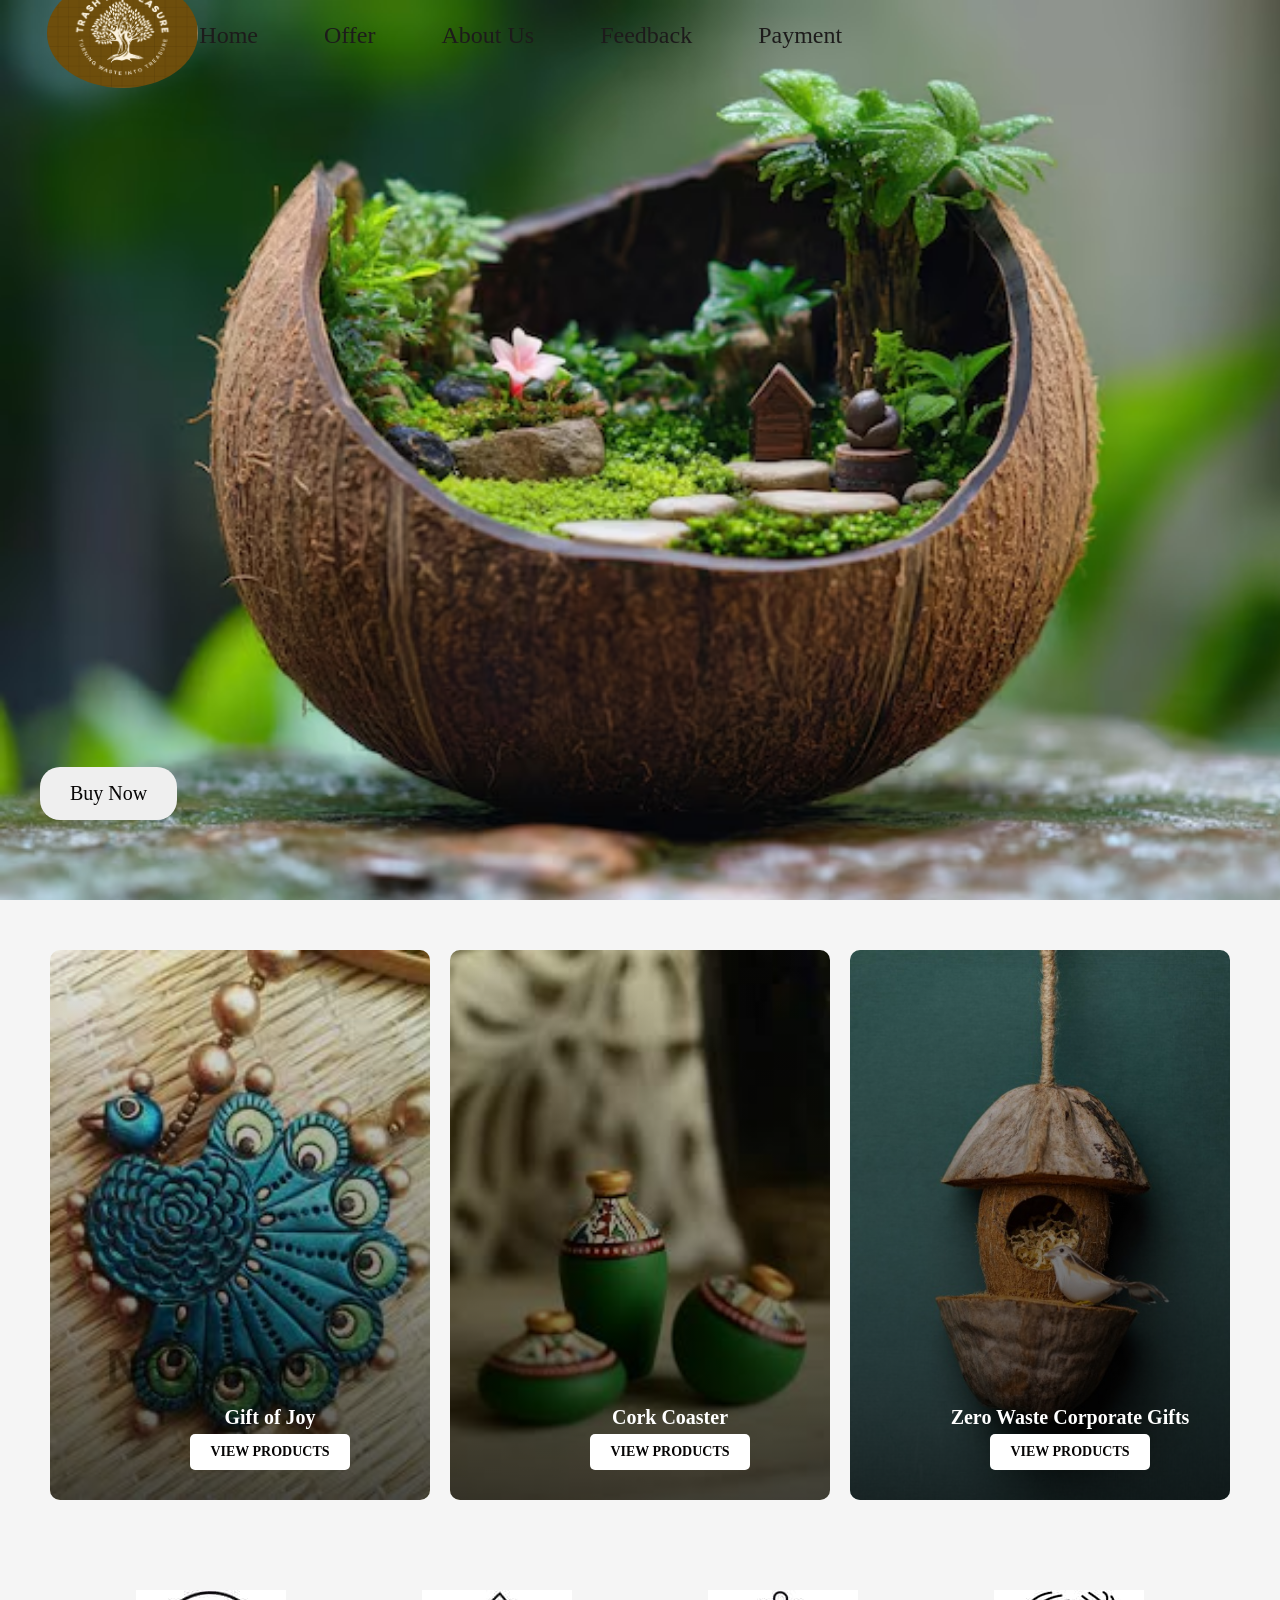
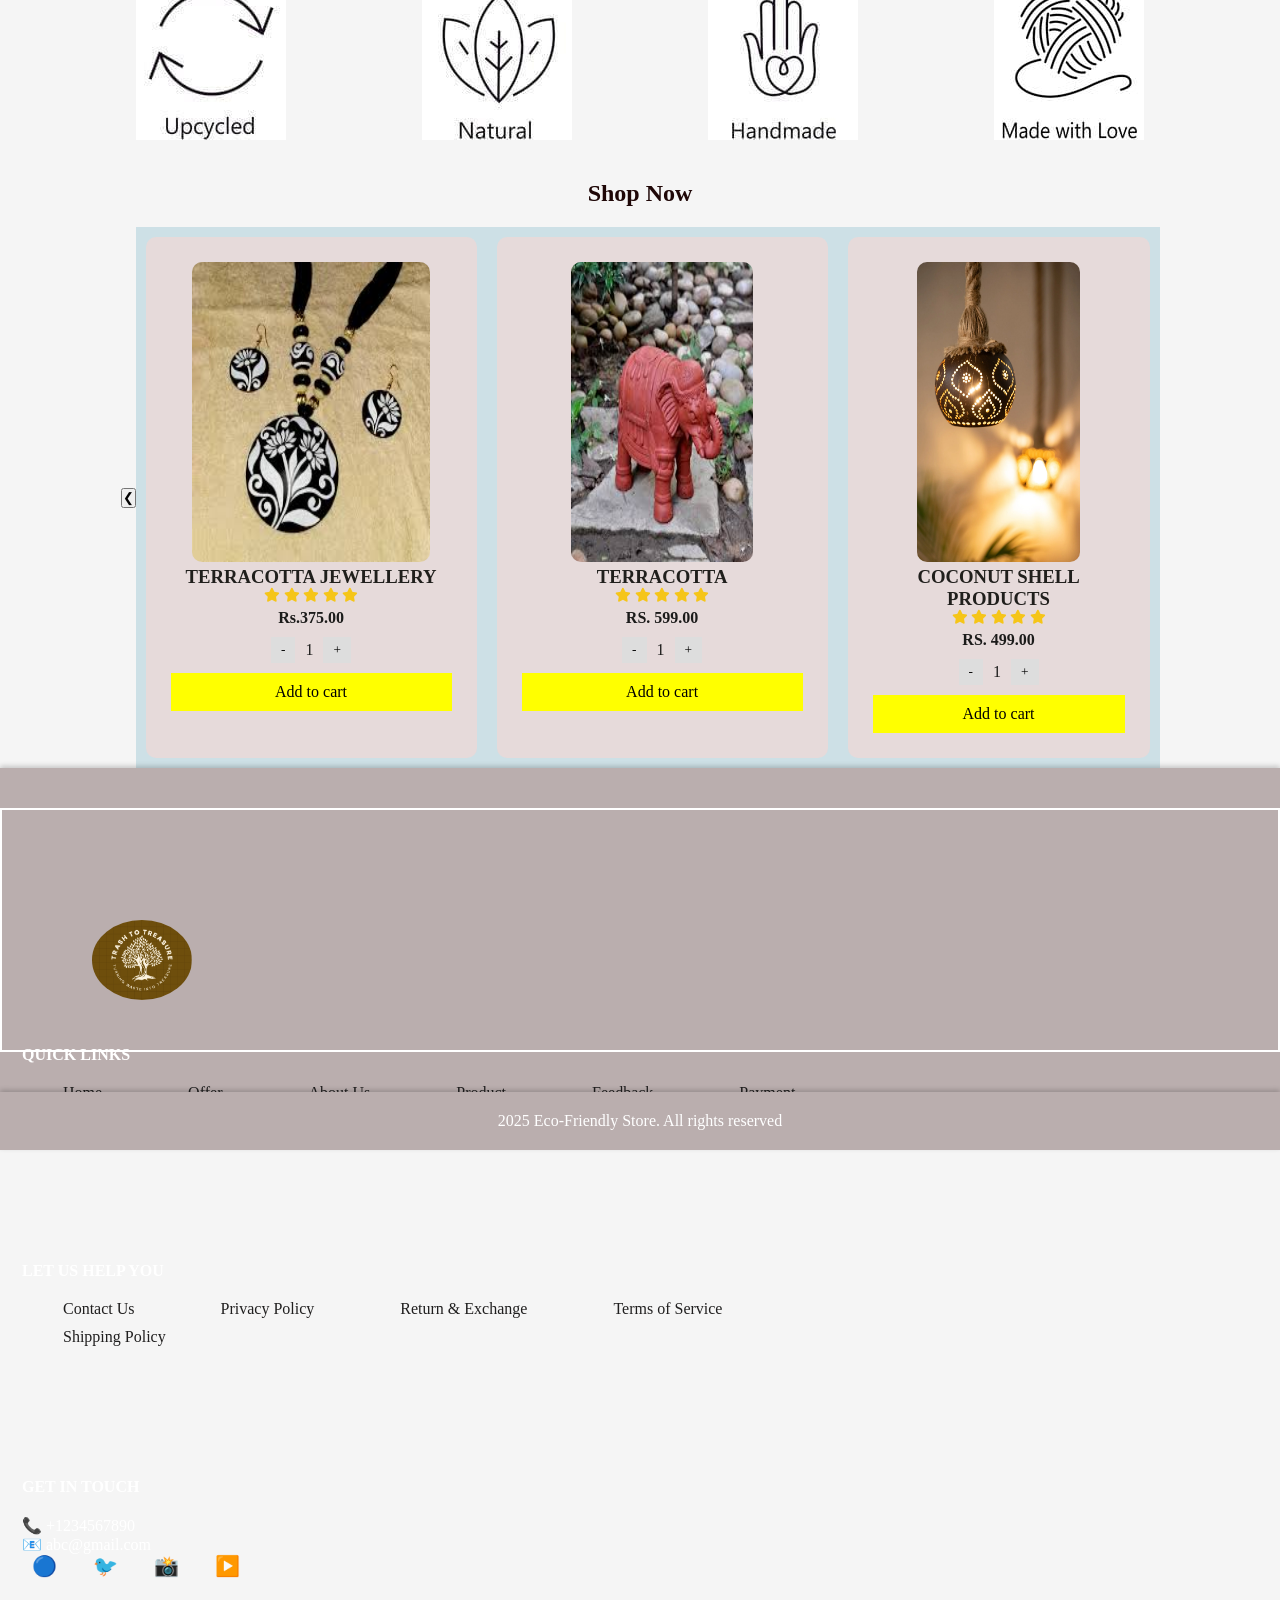
<file: index.html>
<!DOCTYPE html>
<html lang="en">

<head>
    <meta charset="UTF-8">
    <meta name="viewport" content="width=device-width, initial-scale=1.0">
    <link rel="stylesheet" href="https://cdnjs.cloudflare.com/ajax/libs/font-awesome/6.7.2/css/all.min.css">
    <title>Sustainable Website</title>
    <link rel="stylesheet" href="style.css">
</head>

<body>
    <div class="cont">
        <nav>
            <div class="col-1">
                <a href="index.html">
                    <img src="img/logo.png">
                </a>
            </div>
            <div class="col-2">
                <ul>
                    <li><a href="index.html">Home</a></li>
                    <li><a href="offer2.html">Offer</a></li>
                    <li><a href="abouteco.html">About Us</a></li>

                    <li><a href="feedback.html">Feedback</a></li>
                    <li><a href="payment.html">Payment</a></li>
                </ul>
            </div>
            <!-- <div class="col-3">
                <i class="fa-solid fa-magnifying-glass" style="color: #ffffff;"></i>
                <i class="fa-solid fa-bag-shopping" style="color: #ffffff;"></i>
                <i class="fa-regular fa-user" style="color: #ffffff;"></i>
            </div> -->
        </nav>
    </div>
    <div class="section">
        <p class="text-bottom-left"></p>
        <button class="mybutton"><a href="offer2.html"> Buy Now </a></button>
    </div>
    <div class="hero">
    </div>
    </div>

    <div class="card-container">

        <div class="card">
            <img src="img/jewel (15).jfif">
            <div class="overlay">

                <h3>Gift of Joy</h3>
                <button class="button">
                    <a href="jewel.html">View Products</button></a>
            </div>
        </div>


        <div class="card">
            <img src="img/download (7).jfif">
            <div class="overlay">
                <h3>Cork Coaster</h3>
                <button class="button">
                    <a href="tarakota.html">View Products</a>
                </button>
            </div>
        </div>


        <div class="card">
            <img src="img/hanging.jpg">
            <div class="overlay">
                <h3>Zero Waste Corporate Gifts</h3>
                <button class="button">
                    <a href="Coconut_shell.html">View Products</a>
                </button>
            </div>
        </div>
    </div>
    </div>
    <div class="row2">
        <img src="img\1.jpg">
        <img src="img\2.jpg">
        <img src="img\3.jpg">
        <img src="img\4.jpg">
    </div>

    <section class="shop-now">
        <h2>Shop Now</h2>
        <div class="product-slider">
            <button class="prev">&#10094;</button>
            <div class="product-container">

                <div class="product">
                    <img src="img/download.jfif" height="300px" width="85%">
                    <h3>TERRACOTTA JEWELLERY</h3>
                    <p class="rating"><span class="fa fa-star checked"></span>
                        <span class="fa fa-star checked"></span>
                        <span class="fa fa-star checked"></span>
                        <span class="fa fa-star checked"></span>
                        <span class="fa fa-star checked"></span>
                    </p>
                    <p class="price">Rs.375.00</p>
                    <div class=" quantity">
                        <button class="minus">-</button>
                        <span>1</span>
                        <button class="plus">+</button>
                    </div>
                    <button class="add-to-cart">Add to cart</button>
                </div>

                <div class="product">
                    <img src="img/download (5).jfif" height="300px" width="65%">
                    <h3>TERRACOTTA </h3>
                    <p class="rating"><span class="fa fa-star checked"></span>
                        <span class="fa fa-star checked"></span>
                        <span class="fa fa-star checked"></span>
                        <span class="fa fa-star checked"></span>
                        <span class="fa fa-star checked"></span>
                    </p>
                    <p class="price">RS. 599.00</p>
                    <div class="quantity">
                        <button class="minus">-</button>
                        <span>1</span>
                        <button class="plus">+</button>
                    </div>
                    <button class="add-to-cart">Add to cart</button>
                </div>

                <div class="product">
                    <img src="img/CCHD03XX02-min-optimized.webp" height="300px" width="65%">
                    <h3>COCONUT SHELL PRODUCTS</h3>
                    <p class="rating"><span class="fa fa-star checked"></span>
                        <span class="fa fa-star checked"></span>
                        <span class="fa fa-star checked"></span>
                        <span class="fa fa-star checked"></span>
                        <span class="fa fa-star checked"></span>
                    </p>
                    <p class="price">RS. 499.00</p>
                    <div class="quantity">
                        <button class="minus">-</button>
                        <span>1</span>
                        <button class="plus">+</button>
                    </div>
                    <button class="add-to-cart">Add to cart</button>
                </div>
            </div>
        </div>
    </section>

    <footer>
        <div class="footer-container">
            <div class="footer-column">
                <img src="img/logo.png" width="100">

            </div>
            <div class="footer-column">
                <h3>QUICK LINKS</h3>
                <ul>
                    <li><a href="index.html">Home</a></li>
                    <li><a href="offer2.html">Offer</a></li>
                    <li><a href="abouteco.html">About Us</a></li>

                    <li><a href="Coconut_shell.html">Product</a></li>
                    <li><a href="feedback.html">Feedback</a></li>
                    <li><a href="payment.html">Payment</a></li>
                </ul>
            </div>
            <div class="footer-column">
                <h3>LET US HELP YOU</h3>
                <ul>
                    <li><a href="#">Contact Us</a></li>
                    <li><a href="#">Privacy Policy</a></li>
                    <li><a href="#">Return & Exchange</a></li>
                    <li><a href="#">Terms of Service</a></li>
                    <li><a href="#">Shipping Policy</a></li>
                </ul>
            </div>
            <div class="footer-column">
                <h3>GET IN TOUCH</h3>
                <p>📞 +1234567890</p>
                <p>📧 abc@gmail.com</p>
                <div class="social-icons">
                    <a href="#">🔵</a>
                    <a href="#">🐦</a>
                    <a href="#">📸</a>
                    <a href="#">▶️</a>
                </div>
            </div>
        </div>
    </footer>

    <footer>
        <p> 2025 Eco-Friendly Store. All rights reserved</p>
    </footer>


</body>


</html>
</file>
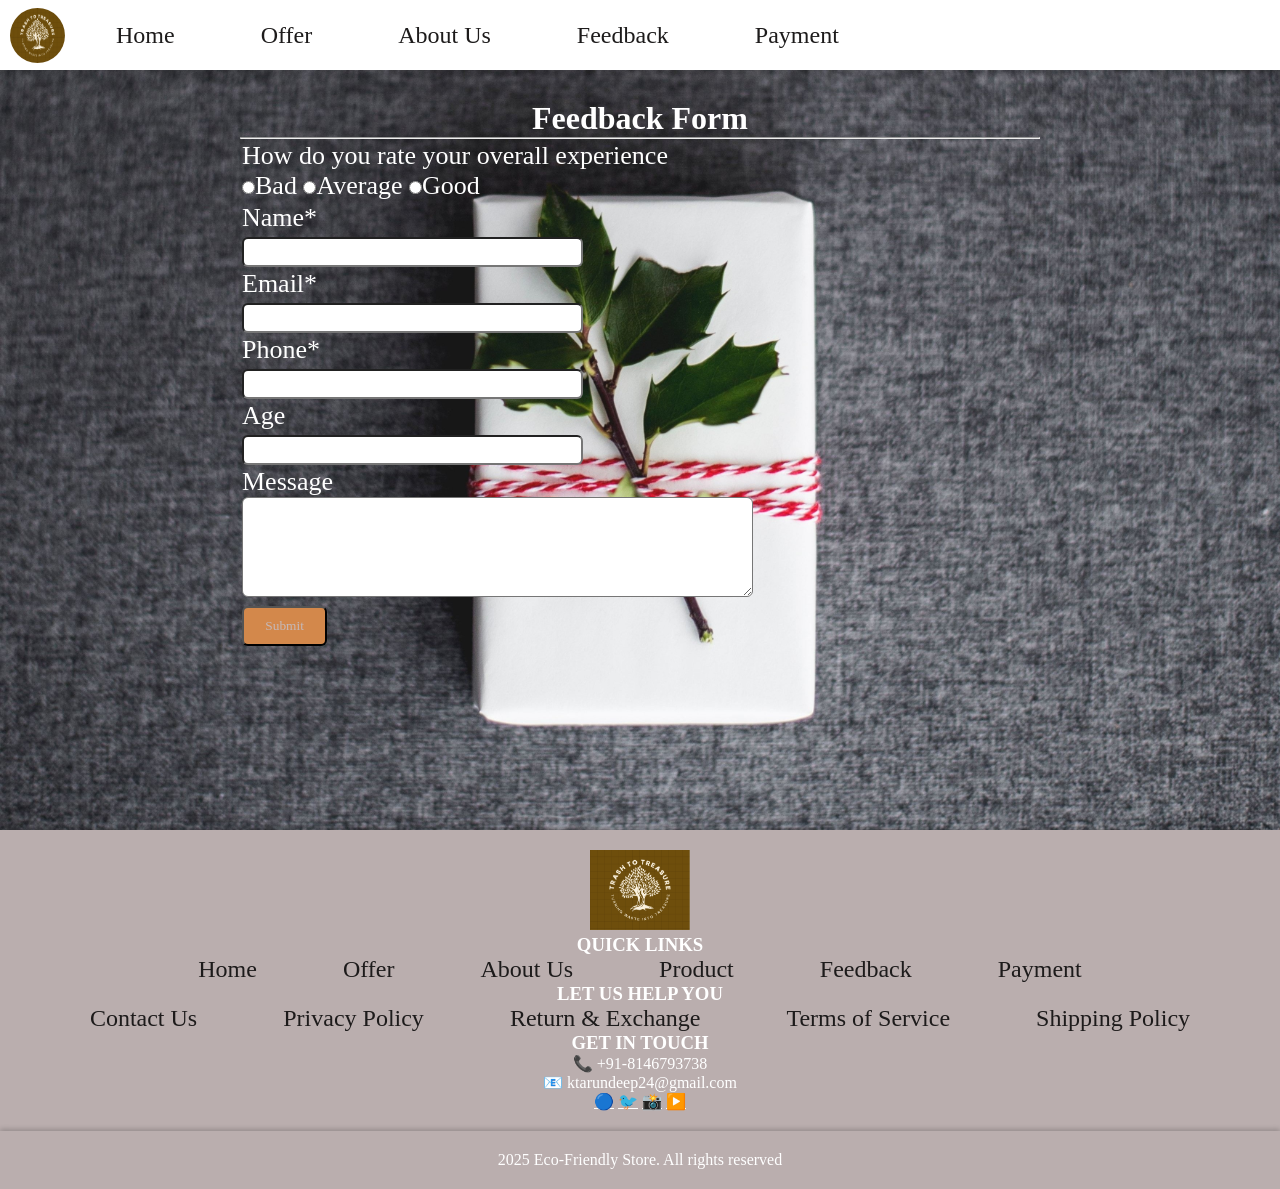
<file: feedback.html>
<!DOCTYPE html>
<html lang="en">

<head>
    <meta charset="UTF-8">
    <meta name="viewport" content="width=device-width, initial-scale=1.0">
    <title>Document</title>
    <style>
        * {
            margin: 0;
            padding: 0;
            box-sizing: border-box;
            font-family: MV Boli;
            color: white;


        }

        .col-1 img {
            margin: 0px 10px;
            height: 55px;
            width: 55px;
            border-radius: 50%;
            margin-top: 5px;
        }

        ul li {
            display: inline-block;

        }

        ul li a {
            text-decoration: none;
            color: #1d1b1b;
            padding: 2px 40px;
            border: 1px solid transparent;
            transition: 0.5 ease;
            font-size: x-large;
        }

        ul li a:hover {
            background-color: #1d1b1b94;
            color: #ffffff;
        }

        ul li.active a {
            background-color: #fff;
            color: #0000;

        }

        .col-2 a {
            font-size: x-large;
        }

        .col-3 {
            position: absolute;
            right: 15px;
        }

        .col-3 i {
            font-size: 30px;
            margin: 10px 20px;
        }

        cont {
            /* background-image:url(img\payment-img.jpg); */
            /* background-size:cover; */

            width: 100%;
            height: 900px;
            background-repeat: no-repeat;
        }

        nav-bar {
            height: 70px;
            width: 100%;
            display: flex;
            justify-content: flex-start;
            align-items: center;
            background-color: white;
            color: rgb(216, 33, 33);
            border-bottom: 1px #d8edf3;
            box-shadow: 0 4px 6px rgba(0, 0, 0, 0.1);

        }

        .wrap {
            margin: 30px auto;
            width: 800px;
            height: 700px;
        }

        h1 {
            text-align: center;
            font-size: xx-large;
        }

        table {
            font-size: 26px;
        }

        body {
            background-image: url(img/bg2.jpg);
            background-size: contain;
        }

        .txt {
            width: 80%;
            height: 30px;
            border-radius: 6px;
        }

        .msg {
            width: 120%;
            height: 100px;
            border-radius: 6px;
        }

        .btn {
            width: 20%;
            height: 40px;
            border-radius: 6px;
            background-color: rgb(211, 136, 75);
            color: rgb(197, 185, 185);
        }

        .btn:hover {
            color: #1d1b1b;
        }

        footer {
            text-align: center;
            padding: 20px 0;
            background: #baaeae;
            color: white;
            position: relative;
            bottom: 0;
            width: 100%;
            box-shadow: 0 -2px 5px rgba(0, 0, 0, 0.2);
        }

        input {
            color: black;
        }
    </style>
</head>

<body>
    <div class="cont">
        <nav-bar>
            <div class=" col-1">
                <a href="index.html">
                    <img src="img/logo.png"></a>



            </div>
            <div class="col-2">
                <ul>
                    <li><a href="index.html">Home</a></li>
                    <li><a href="offer2.html">Offer</a></li>
                    <li><a href="abouteco.html">About Us</a></li>
                    <li><a href="feedback.html">Feedback</a></li>
                    <li><a href="payment.html">Payment</a></li>
                </ul>
            </div>
            <div class="col-3">
                <i class="fa-solid fa-magnifying-glass" style="color: #f1b9b9;"></i>
                <i class="fa-solid fa-bag-shopping" style="color: #f1b9b9;"></i>
                <i class="fa-regular fa-user" style="color: #f1b9b9;"></i>


            </div>
        </nav-bar>
    </div>
    <div class="wrap">
        <table>
            <form action="" method="">
                <h1>Feedback Form</h1>
                <hr>
                <tr>
                    <td>
                        <label>
                            How do you rate your overall experience
                            <br>
                            <input type="radio" name="rate" value="bad">Bad
                            <input type="radio" name="rate" value="bad">Average
                            <input type="radio" name="rate" value="bad">Good

                        </label>
                    </td>
                </tr>

                <tr>
                    <td>
                        <label>
                            Name*
                            <br>
                            <input type="text" name="fullname" class="txt">

                        </label>
                    </td>
                </tr>
                <tr>
                    <td>
                        <label>
                            Email*
                            <br>
                            <input type="text" name="email" class="txt">

                        </label>
                    </td>
                </tr>

                <tr>
                    <td>
                        <label>
                            Phone*
                            <br>
                            <input type="text" name="phonenumber" class="txt">

                        </label>
                    </td>
                </tr>
                <tr>
                    <td>
                        <label>
                            Age
                            <br>
                            <input type="text" name="age" class="txt">

                        </label>
                    </td>

                </tr>

                <tr>
                    <td>
                        <label>
                            Message
                            <br>
                            <textarea class="msg">

            </textarea>

                        </label>
                    </td>
                </tr>

                <td>

                    <button class="btn">Submit</button>

                </td>


            </form>
        </table>
    </div>

    <!--footer section starts-->

    <footer>
        <div class="footer-container">
            <div class="footer-column">
                <img src="img/logo.png" width="100">

            </div>
            <div class="footer-column">
                <h3>QUICK LINKS</h3>
                <ul>
                    <li><a href="index.html">Home</a></li>
                    <li><a href="offer2.html">Offer</a></li>
                    <li><a href="abouteco.html">About Us</a></li>
                    <li><a href="Coconut_shell.html">Product</a></li>
                    <li><a href="feedback.html">Feedback</a></li>
                    <li><a href="payment.html">Payment</a></li>
                </ul>
            </div>
            <div class="footer-column">
                <h3>LET US HELP YOU</h3>
                <ul>
                    <li><a href="#">Contact Us</a></li>
                    <li><a href="#">Privacy Policy</a></li>
                    <li><a href="#">Return & Exchange</a></li>
                    <li><a href="#">Terms of Service</a></li>
                    <li><a href="#">Shipping Policy</a></li>
                </ul>
            </div>
            <div class="footer-column">
                <h3>GET IN TOUCH</h3>
                <p>📞 +91-8146793738</p>
                <p>📧 ktarundeep24@gmail.com</p>
                <div class="social-icons">
                    <a href="#">🔵</a>
                    <a href="#">🐦</a>
                    <a href="#">📸</a>
                    <a href="#">▶️</a>
                </div>
            </div>
        </div>
    </footer>

    <footer>
        <p> 2025 Eco-Friendly Store. All rights reserved</p>
    </footer>
</body>

</html>
</file>
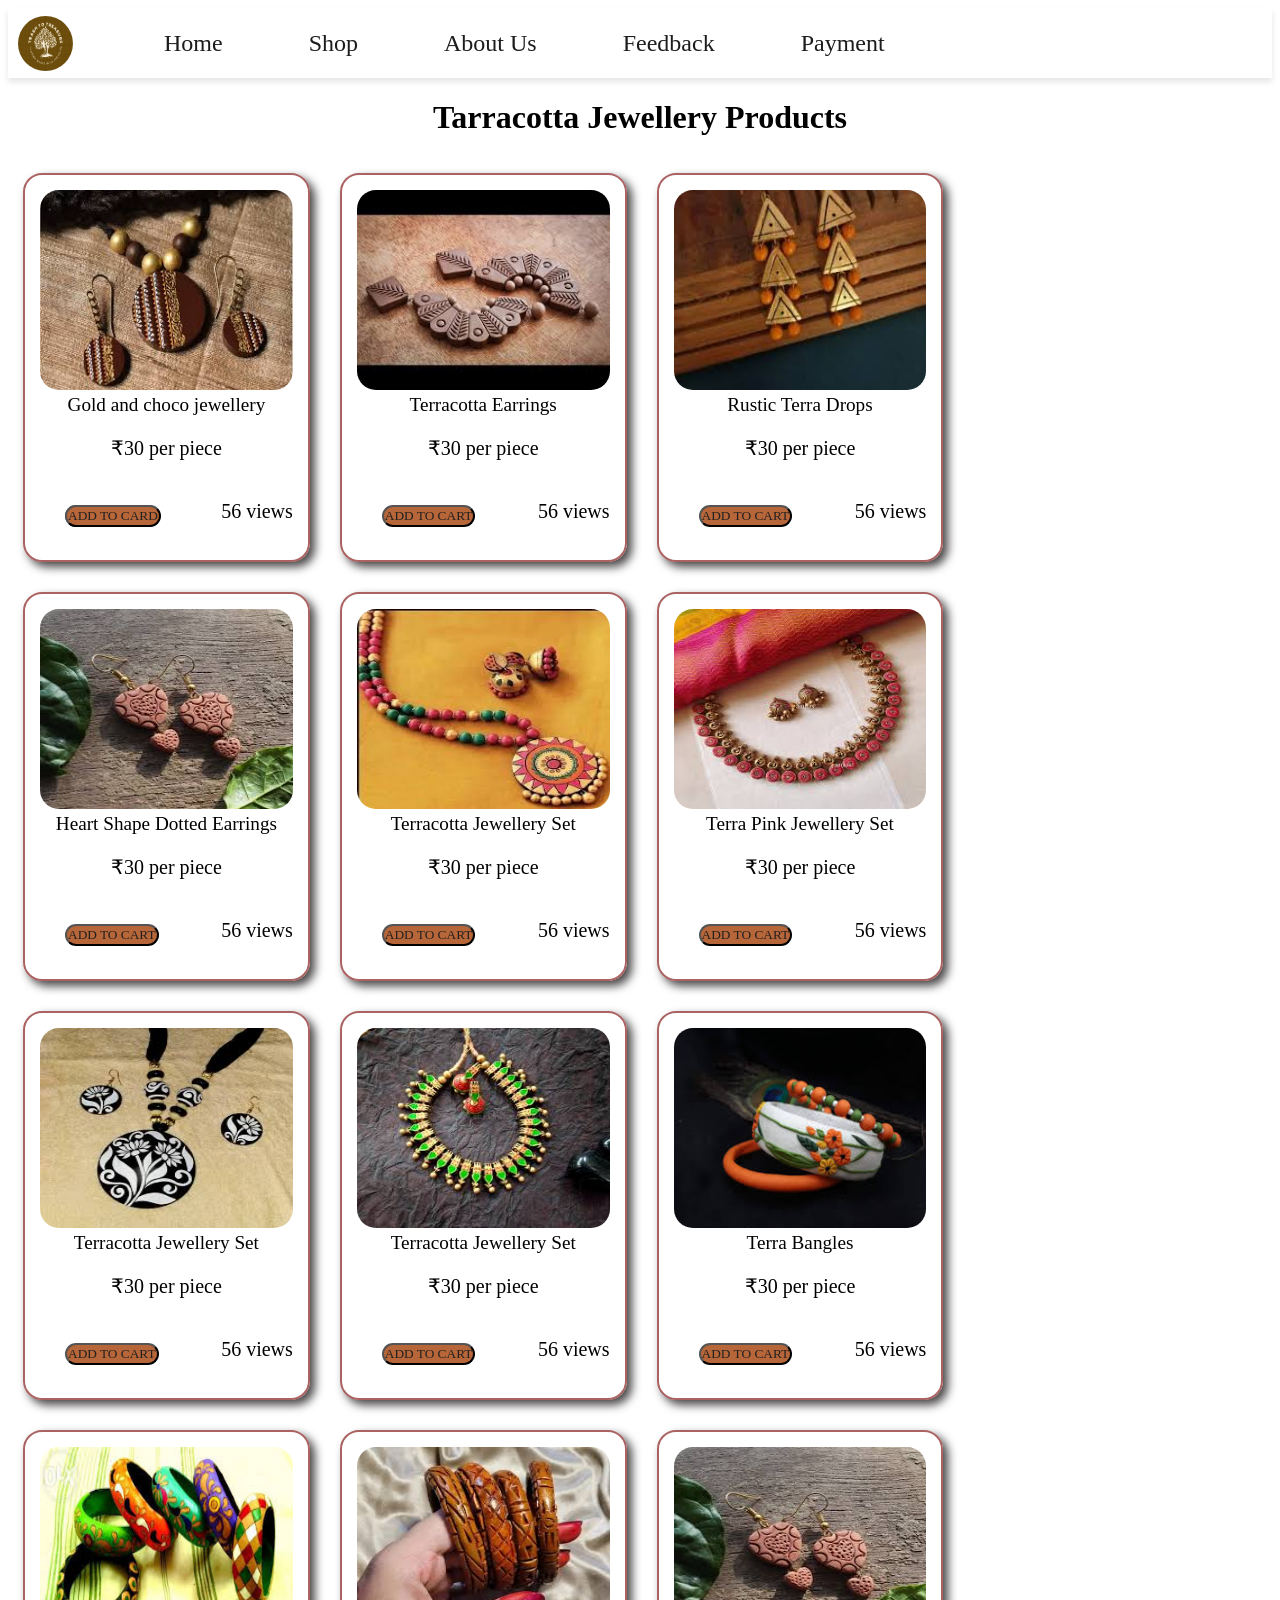
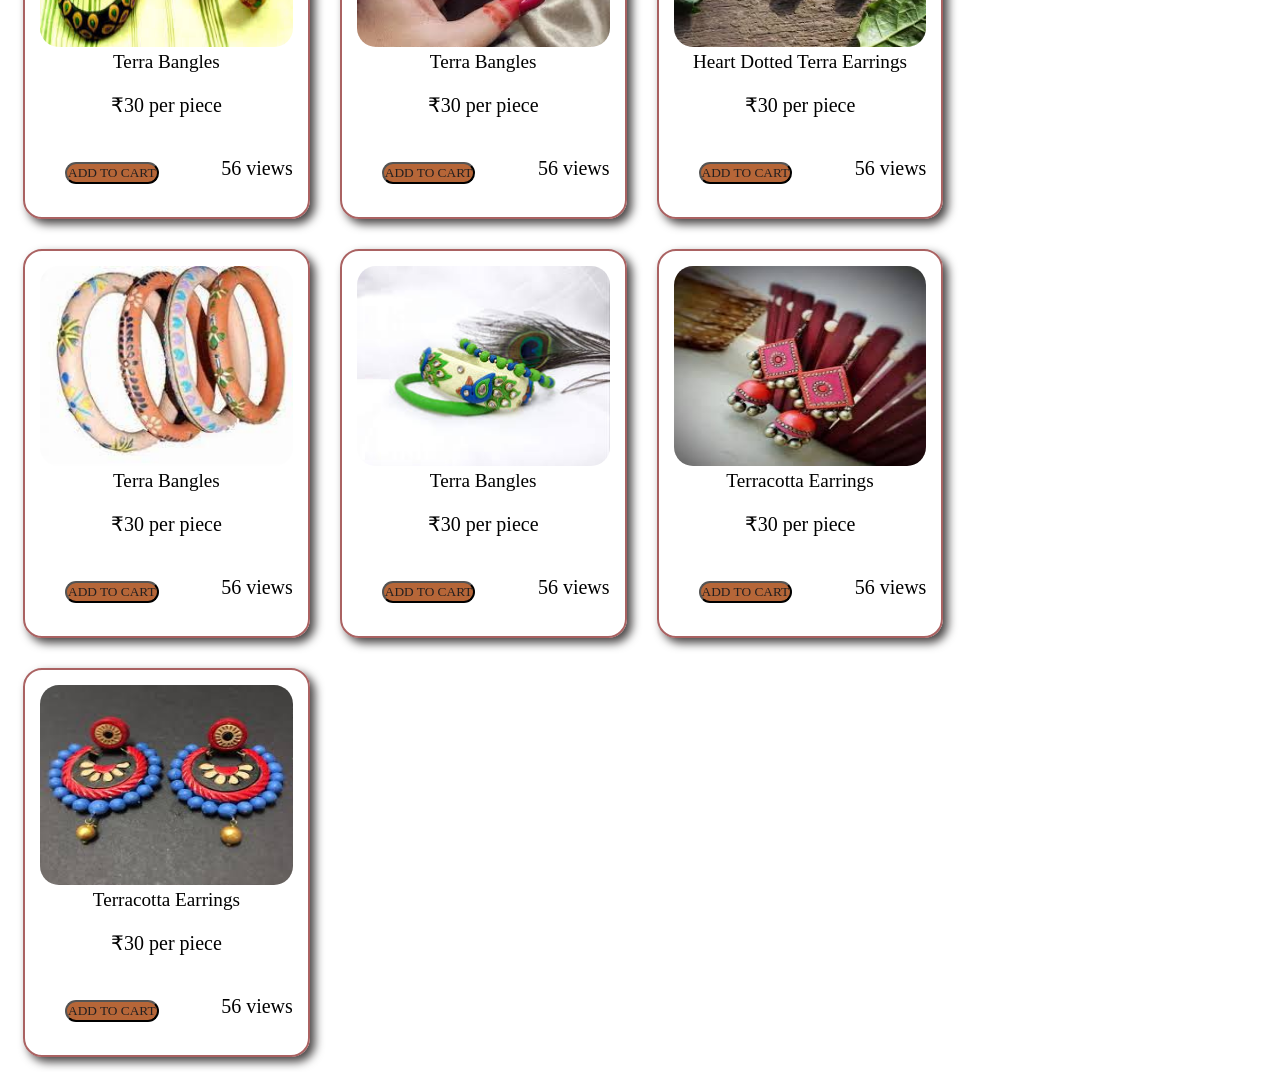
<file: jewel.html>
<!DOCTYPE html>
<html lang="en">


<head>
  <meta charset="UTF-8">
  <meta name="viewport" content="width=device-width, initial-scale=1.0">
  <title>Document</title>
  <style>
    .col-1 img {
      margin: 0px 10px;
      height: 55px;
      width: 55px;
      border-radius: 50%;
      margin-top: 5px;
    }

    ul li {
      display: inline-block;

    }

    ul li a {
      text-decoration: none;
      color: #1d1b1b;
      padding: 2px 40px;
      border: 1px solid transparent;
      transition: 0.5 ease;
      font-size: x-large;
    }

    ul li a:hover {
      background-color: #1d1b1b94;
      color: #ffffff;
    }

    ul li.active a {
      background-color: #fff;
      color: #0000;

    }

    .col-2 a {
      font-size: x-large;
    }

    .col-3 {
      position: absolute;
      right: 15px;
    }

    .col-3 i {
      font-size: 30px;
      margin: 10px 20px;
    }

    cont {
      /* background-image:url(img\payment-img.jpg); */
      /* background-size:cover; */
      width: 100%;
      height: 900px;
      background-repeat: no-repeat;
    }

    nav-bar {
      height: 70px;
      width: 100%;
      display: flex;
      justify-content: flex-start;
      align-items: center;
      background-color: white;
      color: rgb(216, 33, 33);
      border-bottom: 1px #d8edf3;
      box-shadow: 0 4px 6px rgba(0, 0, 0, 0.1);

    }

    * {
      font-family: MV Boli;
    }

    .tara {
      height: 420px;
      border: 2px solid black;
      background-image: url(img/terabg.jfif);
    }

    h1 {
      text-align: center;
    }

    .container {
      border: 2px solid rgb(114, 98, 98);
      border: hidden;
      height: 1300px;
    }

    .image-container {
      border: 2px solid rgb(170, 98, 98);
      width: 20%;
      height: 355px;
      float: left;
      margin: 15px;
      padding: 15px;
      border-radius: 19px;
      box-shadow: 5px 5px 10px rgb(73, 70, 70);
    }

    .image-container img {
      width: 100%;
      height: 200px;
      border-radius: 19px;
    }

    .image-container figcaption {
      font-size: larger;
      text-align: center;
    }

    .image-container button {
      border-radius: 15px;
      color: rgb(36, 32, 32);
      background-color: rgb(182, 102, 56);
      position: absolute;
      margin: 25px;
      padding: 1px;
    }

    .image-container p {
      font-size: 20px;
      text-align: center;
    }

    .left button {
      float: left;
    }

    .right p {
      float: right;
    }


    footer {
      text-align: center;
      padding: 1%;
      background: #baaeae;
      color: white;
      position: relative;

      width: 100%;

      box-shadow: 0 -2px 5px rgba(0, 0, 0, 0.2);
    }
  </style>
</head>

<body>
  <div class="cont">
    <nav-bar>
      <div class=" col-1">
        <a href="index.html">
          <img src="img\logo.png"></a>
      </div>
      <div class="col-2">
        <ul>
          <li><a href=index.html>Home</a></li>
          <li><a href="offer2.html">Shop</a></li>
          <li><a href="abouteco.html">About Us</a></li>
          <!-- <li><a href="Coconut_shell.html">Product</a></li> -->
          <li><a href="feedback.html">Feedback</a></li>
          <li><a href="payment.html">Payment</a></li>
        </ul>
      </div>
      <div class="col-3">
        <i class="fa-solid fa-magnifying-glass" style="color: #f1b9b9;"></i>
        <i class="fa-solid fa-bag-shopping" style="color: #f1b9b9;"></i>
        <i class="fa-regular fa-user" style="color: #f1b9b9;"></i>


      </div>
    </nav-bar>
  </div>
  <h1>Tarracotta Jewellery Products</h1>

  <div class="container">
    <div class="image-container">
      <a href="prod1.html">
        <img src="img/jewel (1).jfif" alt="Description of the image">
      </a>
      <figcaption>Gold and choco jewellery</figcaption>
      <p>₹30 per piece</p>
      <div class="left">
        <button>ADD TO CART</button>
      </div>
      <div class="right">
        <p>56 views</p>
      </div>

      <button>ADD TO CARD</button>
    </div>

    <div class="image-container">
      <a href="prod1.html">
        <img src="img/jewel (7).jfif" alt="Description of the image">
      </a>
      <figcaption>Terracotta Earrings</figcaption>
      <p>₹30 per piece</p>
      <div class="left">
        <button>ADD TO CART</button>
      </div>
      <div class="right">
        <p>56 views</p>
      </div>
    </div>

    <div class="image-container">
      <a href="prod1.html">
        <img src="img/download (8).jfif" alt="Description of the image">
      </a>
      <figcaption>Rustic Terra Drops</figcaption>
      <p>₹30 per piece</p>
      <div class="left">
        <button>ADD TO CART</button>
      </div>
      <div class="right">
        <p>56 views</p>
      </div>
    </div>

    <div class="image-container">
      <a href="prod1.html">
        <img src="img/jewels.jfif" alt="Description of the image">
      </a>
      <figcaption>Heart Shape Dotted Earrings</figcaption>
      <p>₹30 per piece</p>
      <div class="left">
        <button>ADD TO CART</button>
      </div>
      <div class="right">
        <p>56 views</p>
      </div>
    </div>

    <div class="image-container">
      <a href="prod1.html">
        <img src="img/jewel (10).jfif" alt="Description of the image">
      </a>
      <figcaption>Terracotta Jewellery Set</figcaption>
      <p>₹30 per piece</p>
      <div class="left">
        <button>ADD TO CART</button>
      </div>
      <div class="right">
        <p>56 views</p>
      </div>
    </div>

    <div class="image-container">
      <a href="prod1.html">
        <img src="img/jewel (11).jfif" alt="Description of the image">
      </a>
      <figcaption>Terra Pink Jewellery Set</figcaption>
      <p>₹30 per piece</p>
      <div class="left">
        <button>ADD TO CART</button>
      </div>
      <div class="right">
        <p>56 views</p>
      </div>
    </div>

    <div class="image-container">
      <a href="prod1.html">
        <img src="img/download.jfif" alt="Description of the image">
      </a>
      <figcaption>Terracotta Jewellery Set</figcaption>
      <p>₹30 per piece</p>
      <div class="left">
        <button>ADD TO CART</button>
      </div>
      <div class="right">
        <p>56 views</p>
      </div>
    </div>
    <div class="image-container">
      <a href="prod1.html">
        <img src="img/jewel3.jfif" alt="Description of the image">
      </a>
      <figcaption>Terracotta Jewellery Set</figcaption>
      <p>₹30 per piece</p>
      <div class="left">
        <button>ADD TO CART</button>
      </div>
      <div class="right">
        <p>56 views</p>
      </div>
    </div>
    <div class="image-container">
      <a href="prod1.html">
        <img src="img/jewel4.jfif" alt="Description of the image">
      </a>
      <figcaption>Terra Bangles</figcaption>
      <p>₹30 per piece</p>
      <div class="left">
        <button>ADD TO CART</button>
      </div>
      <div class="right">
        <p>56 views</p>
      </div>
    </div>

    <div class="image-container">
      <a href="prod1.html">
        <img src="img/jewel5.jfif" alt="Description of the image">
      </a>
      <figcaption>Terra Bangles</figcaption>
      <p>₹30 per piece</p>
      <div class="left">
        <button>ADD TO CART</button>
      </div>
      <div class="right">
        <p>56 views</p>
      </div>
    </div>

    <div class="image-container">
      <a href="prod1.html">
        <img src="img/jewel6.jfif" alt="Description of the image">
      </a>
      <figcaption>Terra Bangles</figcaption>
      <p>₹30 per piece</p>
      <div class="left">
        <button>ADD TO CART</button>
      </div>
      <div class="right">
        <p>56 views</p>
      </div>
    </div>

    <div class="image-container">
      <a href="prod1.html">
        <img src="img/jewels.jfif" alt="Description of the image">
      </a>
      <figcaption>Heart Dotted Terra Earrings</figcaption>
      <p>₹30 per piece</p>
      <div class="left">
        <button>ADD TO CART</button>
      </div>
      <div class="right">
        <p>56 views</p>
      </div>
    </div>

    <div class="image-container">
      <a href="prod1.html">
        <img src="img/jewel18.jfif" alt="Description of the image">
      </a>
      <figcaption>Terra Bangles</figcaption>
      <p>₹30 per piece</p>
      <div class="left">
        <button>ADD TO CART</button>
      </div>
      <div class="right">
        <p>56 views</p>
      </div>
    </div>

    <div class="image-container">
      <a href="prod1.html">
        <img src="img/jewel19.jfif" alt="Description of the image">
      </a>
      <figcaption>Terra Bangles</figcaption>
      <p>₹30 per piece</p>
      <div class="left">
        <button>ADD TO CART</button>
      </div>
      <div class="right">
        <p>56 views</p>
      </div>
    </div>

    <div class="image-container">
      <a href="prod1.html">
        <img src="img/jewel20.jfif" alt="Description of the image">
      </a>
      <figcaption>Terracotta Earrings</figcaption>
      <p>₹30 per piece</p>
      <div class="left">
        <button>ADD TO CART</button>
      </div>
      <div class="right">
        <p>56 views</p>
      </div>
    </div>

    <div class="image-container">
      <a href="prod1.html">
        <img src="img/jewel21.jfif" alt="Description of the image">
      </a>
      <figcaption>Terracotta Earrings</figcaption>
      <p>₹30 per piece</p>
      <div class="left">
        <button>ADD TO CART</button>
      </div>
      <div class="right">
        <p>56 views</p>
      </div>
    </div>

  </div>
  <!--footer starts from here...-->



  <!-- <footer>
    <div class="footer-container">
      <div class="footer-column">
        <img src="img/logo.png" width="100">

      </div>
      <div class="footer-column">
        <h3>QUICK LINKS</h3>
        <ul>
          <li><a href="index.html">Home</a></li>
          <li><a href="offer2.html">Offer</a></li>
          <li><a href="abouteco.html">About Us</a></li>
          <li><a href="Coconut_shell.html">Product</a></li>
          <li><a href="feedback.html">Feedback</a></li>
          <li><a href="payment.html">Payment</a></li>
        </ul>
      </div>
      <div class="footer-column">
        <h3>LET US HELP YOU</h3>
        <ul>
          <li><a href="#">Contact Us</a></li>
          <li><a href="#">Privacy Policy</a></li>
          <li><a href="#">Return & Exchange</a></li>
          <li><a href="#">Terms of Service</a></li>
          <li><a href="#">Shipping Policy</a></li>
        </ul>
      </div>
      <div class="footer-column">
        <h3>GET IN TOUCH</h3>
        <p>📞 +1234567890</p>
        <p>📧 abc@gmail.com</p>
        <div class="social-icons">
          <a href="#">🔵</a>
          <a href="#">🐦</a>
          <a href="#">📸</a>
          <a href="#">▶️</a>
        </div>
      </div>
    </div>
  </footer>

  <footer>
    <p> 2025 Eco-Friendly Store. All rights reserved</p>
  </footer> -->
</body>


</body>


</html>
</file>
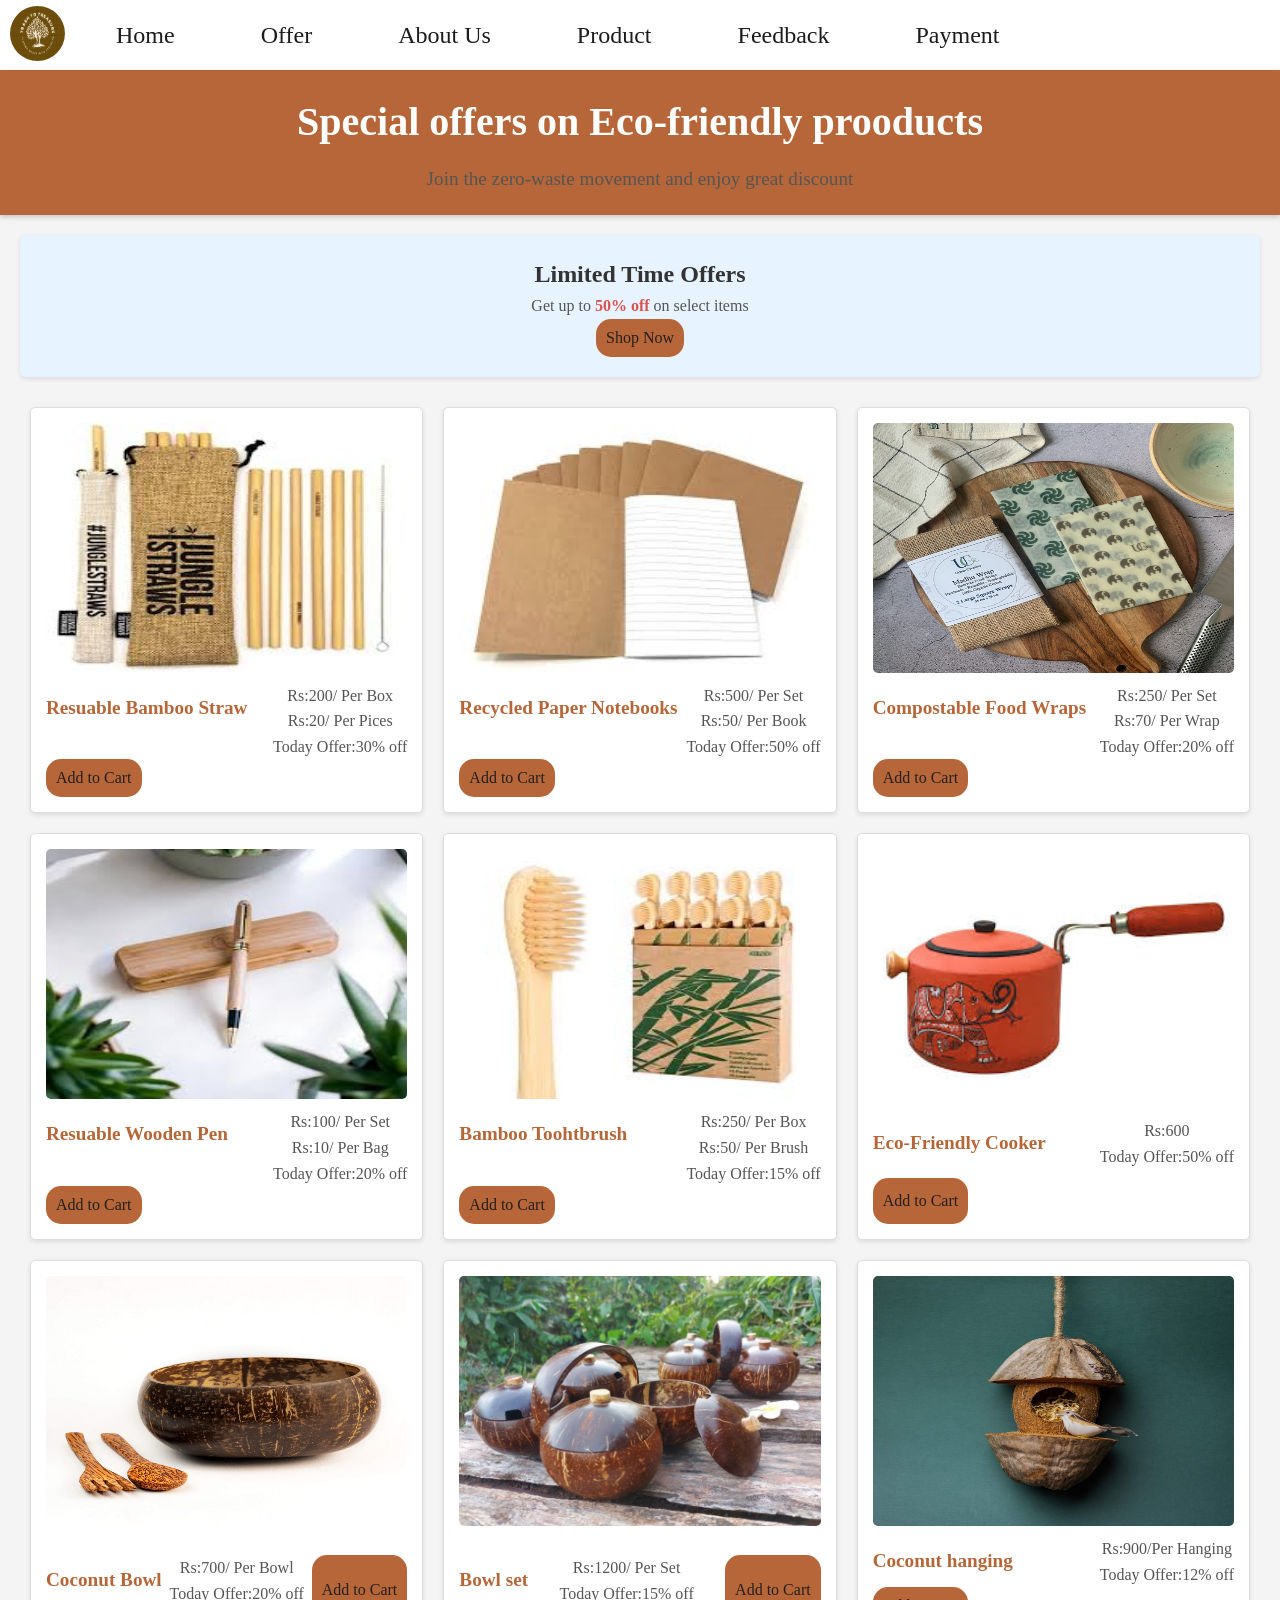
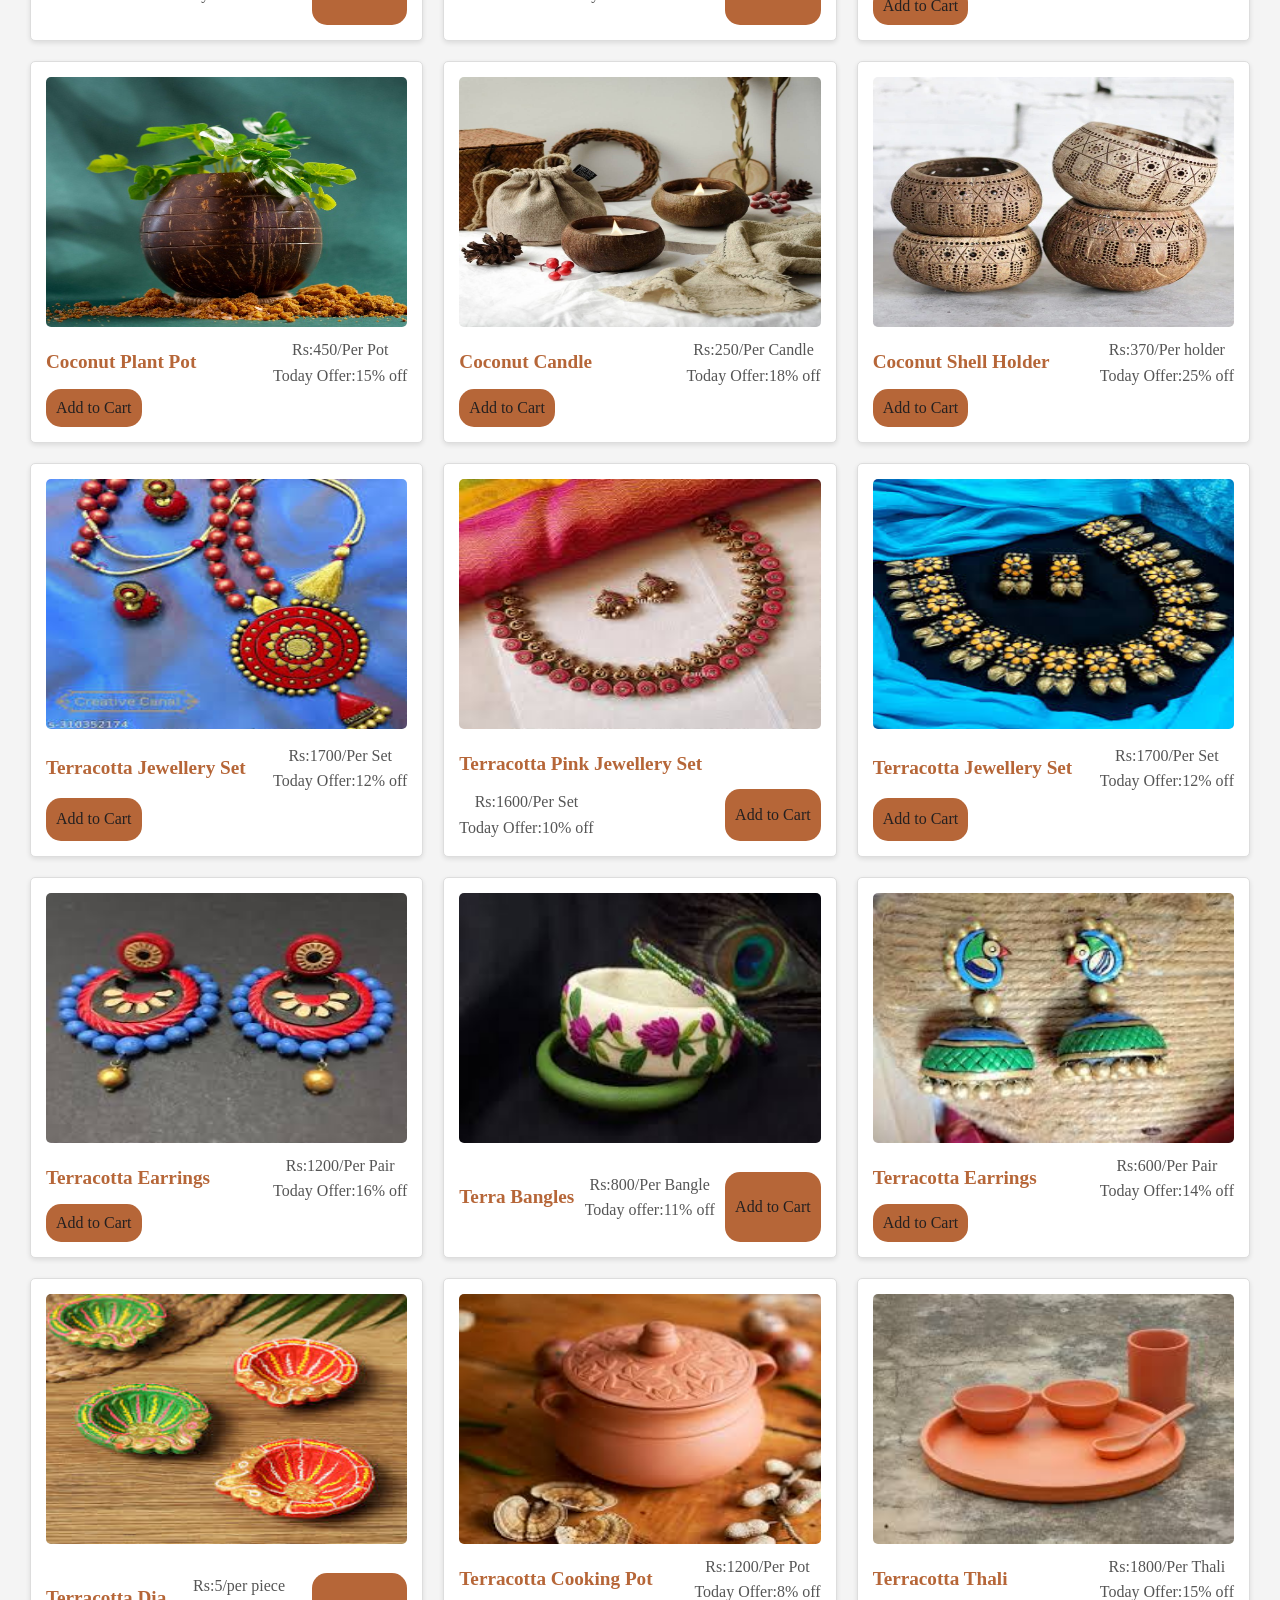
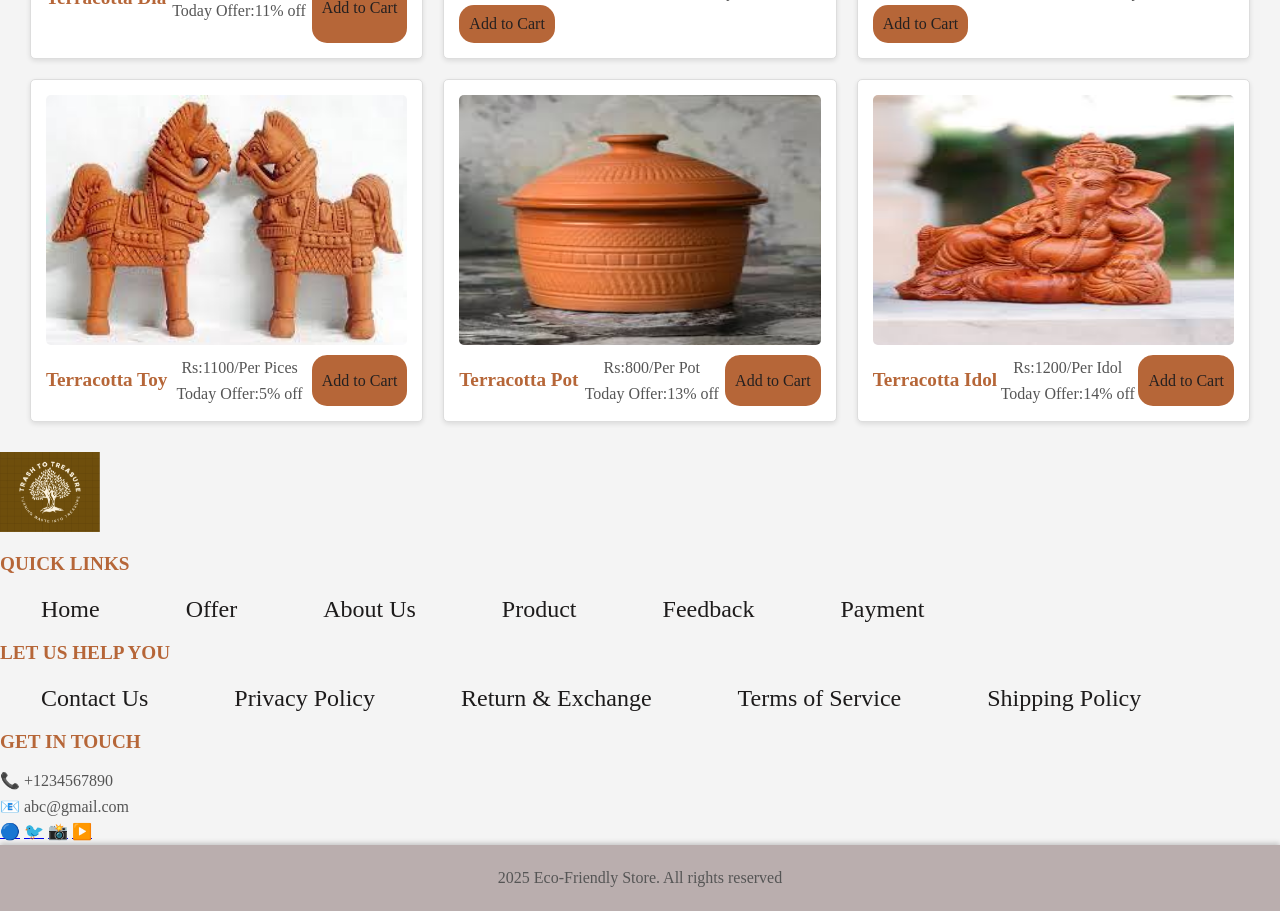
<file: offer2.html>
<!DOCTYPE html>
<html lang="en">

<head>
    <meta charset="UTF-8">
    <meta name="viewport" content="width=device-width, initial-scale=1.0">
    <title>Eco-Friendly Products Offerst</title>
    <style>
        body,
        h1,
        h2,
        h3,
        p,
        button {
            margin: 0;
            padding: 0;
            box-sizing: border-box;

        }


        body {

            line-height: 1.6;
            background-color: #f4f4f4;
            color: #333;
        }

        * {
            margin: 0;
            padding: 0;
            box-sizing: border-box;
            font-family: 'MV Boli';

        }

        .col-1 img {
            margin: 0px 10px;
            height: 55px;
            width: 55px;
            border-radius: 50%;
            margin-top: 5px;
        }

        ul li {
            display: inline-block;

        }

        ul li a {
            text-decoration: none;
            color: #1d1b1b;
            padding: 2px 40px;
            border: 1px solid transparent;
            transition: 0.5 ease;
            font-size: x-large;
        }

        ul li a:hover {
            background-color: #1d1b1b94;
            color: #ffffff;
        }

        ul li.active a {
            background-color: #fff;
            color: #0000;

        }

        .col-2 a {
            font-size: x-large;
        }

        .col-3 {
            position: absolute;
            right: 15px;
        }

        .col-3 i {
            font-size: 30px;
            margin: 10px 20px;
        }

        cont {
            /* background-image:url(img\payment-img.jpg); */
            /* background-size:cover; */
            width: 100%;
            height: 900px;
            background-repeat: no-repeat;
        }

        nav-bar {
            height: 70px;
            width: 100%;
            display: flex;
            justify-content: flex-start;
            align-items: center;
            background-color: white;
            color: rgb(216, 33, 33);
            border-bottom: 1px #d8edf3;
            box-shadow: 0 4px 6px rgba(0, 0, 0, 0.1);

        }

        header {
            background: rgb(182, 102, 56);
            color: white;
            padding: 20px 0;
            text-align: center;
            box-shadow: 0 2px 5px rgba(0, 0, 0, 0.2);
        }

        header h1 {
            font-size: 2.5em;
            margin-bottom: 10px;
        }

        header p {
            font-size: 1.2em;
        }


        main {
            padding: 20px;
        }

        .offer {
            background: #e7f3fe;
            padding: 20px;
            margin-bottom: 20px;
            border-radius: 5px;
            text-align: center;
            box-shadow: 0 2px 5px rgba(0, 0, 0, 0.1);
        }

        .offer h2 {
            color: #333;
        }

        .discount {
            font-weight: bold;
            color: #d9534f;
        }

        .products,
        .clay,
        .jewl,
        .utensils {
            display: flex;
            flex-wrap: wrap;
            justify-content: space-between;
            text-align: left;
        }

        .products>div,
        .clay>div,
        .jewl>div,
        .utensils>div {
            background: white;
            border: 1px solid #ddd;
            border-radius: 5px;
            margin: 10px;
            padding: 15px;
            flex: 1 1 calc(30% - 20px);
            box-shadow: 0 2px 5px rgba(0, 0, 0, 0.1);
            text-align: center;
            transition: transform 0.2s, box-shadow 0.2s;
        }

        .products>div:hover,
        .clay>div:hover,
        .jewl>div:hover,
        .utensils>div:hover {
            transform: translateY(-5px);
            box-shadow: 0 4px 10px rgba(0, 0, 0, 0.2);
        }

        .products img,
        .clay img,
        .jewl img,
        .utensils img {
            border-radius: 5px;
            margin-bottom: 10px;
            width: 100%;
            height: 250px;
        }

        h3 {
            margin: 10px 0;
            font-size: 1.2em;
            color: rgb(182, 102, 56);
        }

        p {
            color: #555;
        }


        button {
            background: rgb(182, 102, 56);
            color: rgb(36, 32, 32);
            border: none;
            padding: 10px;
            border-radius: 15px;
            cursor: pointer;
            transition: backgroung(0.3s, transform 0.2s);
            font-size: 1em;


        }

        button:hover {
            background: #45a049;
            transform: scale(1.05);
        }


        footer {
            text-align: center;
            padding: 20px 0;
            background: #baaeae;
            color: white;
            position: relative;
            bottom: 0;
            width: 100%;
            box-shadow: 0 -2px 5px rgba(0, 0, 0, 0.2);
        }


        @media (max-width: 768px) {

            .products>div,
            .clay>div,
            .jewl>div,
            .utensils>div {
                flex: 1 1 calc(45% - 20px);
            }
        }

        @media (max-width: 480px) {

            .products>div,
            .clay>div,
            .jewl>div,
            .utensils>div {
                flex: 1 1 100%;
            }
        }
    </style>
</head>

<body>
    <div class="cont">
        <nav-bar>
            <div class=" col-1">
                <a href="index.html">
                    <img src="img/logo.png"></a>

                <!-- <img src="logo.png"> -->
            </div>
            <div class="col-2">
                <ul>
                    <li><a href=index.html>Home</a></li>
                    <li><a href="offer2.html">Offer</a></li>
                    <li><a href="abouteco.html">About Us</a></li>
                    <!-- <li><a href="prod1.html">Product</a></li> -->

                    <li><a href="prod1.html">Product</a></li>
                    <li><a href="feedback.html">Feedback</a></li>
                    <li><a href="payment.html">Payment</a></li>
                </ul>
            </div>
            <div class="col-3">
                <i class="fa-solid fa-magnifying-glass" style="color: #f1b9b9;"></i>
                <i class="fa-solid fa-bag-shopping" style="color: #f1b9b9;"></i>
                <i class="fa-regular fa-user" style="color: #f1b9b9;"></i>
            </div>
        </nav-bar>
        <header>
            <h1>Special offers on Eco-friendly prooducts</h1>
            <p>Join the zero-waste movement and enjoy great discount</p>
        </header>
        <main>
            <section class="offer">
                <h2> Limited Time Offers</h2>
                <p> Get up to <span class="discount"> 50% off</span> on select items</p>
                <button class="shop.now"> Shop Now</button>
            </section>
            <section class="products">
                <div class="products">
                    <img src="img\bamboo_straw.jpeg" alt="Eco-Friendly Products1">
                    <h3> Resuable Bamboo Straw</h3>
                    <p>Rs:200/ Per Box<br>Rs:20/ Per Pices<br>Today Offer:30% off</p>
                    <button>Add to Cart</button>
                </div>
                <div class="products">
                    <img src="img\recycle_notebook.jpeg" alt="Eco-Friendly Products2">
                    <h3> Recycled Paper Notebooks</h3>
                    <p>Rs:500/ Per Set<br>Rs:50/ Per Book<br>Today Offer:50% off</p>
                    <button>Add to Cart</button>
                </div>
                <div class="products">
                    <img src="img\food wrap.jpg" alt="Eco-Friendly Products3">
                    <h3>Compostable Food Wraps</h3>
                    <p>Rs:250/ Per Set<br>Rs:70/ Per Wrap<br>Today Offer:20% off</p>
                    <button>Add to Cart</button>
                </div>
                <div class="products">
                    <img src="img/pen.jfif" alt="Eco-Friendly Products4">
                    <h3>Resuable Wooden Pen </h3>
                    <p>Rs:100/ Per Set<br>Rs:10/ Per Bag<br>Today Offer:20% off</p>
                    <button>Add to Cart</button>
                </div>
                <div class="products">
                    <img src="img\bamboo toothbrush.jpeg" alt="Eco-Friendly Products5">
                    <h3>Bamboo Toohtbrush</h3>
                    <p>Rs:250/ Per Box<br>Rs:50/ Per Brush<br>Today Offer:15% off</p>
                    <button>Add to Cart</button>
                </div>
                <div class="products">
                    <img src="img/cooker.jfif" alt="Eco-Friendly Products6">
                    <h3>Eco-Friendly Cooker</h3>
                    <p>Rs:600<br>Today Offer:50% off</p>
                    <button>Add to Cart</button>
                </div>
            </section>
            <section class="clay">
                <div class="clay">
                    <img src="img\bowl.jpg" alt="clay1">
                    <h3>Coconut Bowl</h3>
                    <p>Rs:700/ Per Bowl<br> Today Offer:20% off</p>
                    <button>Add to Cart</button>
                </div>
                <div class="clay">
                    <img src="img\bowl1.jpg" alt="clay2">
                    <h3>Bowl set</h3>
                    <p>Rs:1200/ Per Set<br>Today Offer:15% off</p>
                    <button>Add to Cart</button>
                </div>
                <div class="clay">
                    <img src="img\hanging.jpg" alt="clay3">
                    <h3>Coconut hanging</h3>
                    <p>Rs:900/Per Hanging<br>Today Offer:12% off</p>
                    <button>Add to Cart</button>
                </div>
                <div class="clay">
                    <img src="img\plant pot.jpg" alt="clay4">
                    <h3>Coconut Plant Pot</h3>
                    <p>Rs:450/Per Pot<br>Today Offer:15% off</p>
                    <button>Add to Cart</button>
                </div>
                <div class="clay">
                    <img src="img\candle.jpg" alt="clay5">
                    <h3>Coconut Candle</h3>
                    <p>Rs:250/Per Candle<br>Today Offer:18% off</p>
                    <button>Add to Cart</button>
                </div>
                <div class="clay">
                    <img src="img\shell holder.jpg" alt="clay6">
                    <h3>Coconut Shell Holder</h3>
                    <p>Rs:370/Per holder<br>Today Offer:25% off</p>
                    <button>Add to Cart</button>
                </div>
            </section>
            <section class="jewl">
                <div class="jewl">
                    <img src="img\jewl0.jpg" alt="jewl1">
                    <h3>Terracotta Jewellery Set</h3>
                    <p>Rs:1700/Per Set<br>Today Offer:12% off</p>
                    <button>Add to Cart</button>
                </div>
                <div class="jewl">
                    <img src="img\jewl1.jpg" alt="jewl2">
                    <h3>Terracotta Pink Jewellery Set</h3>
                    <p>Rs:1600/Per Set<br>Today Offer:10% off</p>
                    <button>Add to Cart</button>
                </div>
                <div class="jewl">
                    <img src="img\jewl2.jpg" alt="jewl3">
                    <h3>Terracotta Jewellery Set</h3>
                    <p>Rs:1700/Per Set<br>Today Offer:12% off</p>
                    <button>Add to Cart</button>
                </div>
                <div class="jewl">
                    <img src="img\jewl4.jpg" alt="jewl4">
                    <h3>Terracotta Earrings</h3>
                    <p>Rs:1200/Per Pair<br>Today Offer:16% off</p>
                    <button>Add to Cart</button>
                </div>
                <div class="jewl">
                    <img src="img\jewl5.jpg" alt="jewl5">
                    <h3>Terra Bangles</h3>
                    <p>Rs:800/Per Bangle<br>Today offer:11% off</p>
                    <button>Add to Cart</button>
                </div>
                <div class="jewl">
                    <img src="img\jewl6.jpg" alt="jewl6">
                    <h3>Terracotta Earrings</h3>
                    <p>Rs:600/Per Pair<br>Today Offer:14% off</p>
                    <button>Add to Cart</button>
                </div>
            </section>
            <section class="utensils">
                <div class="utensils">
                    <img src="img/download (6).jfif" alt="utensils1">
                    <h3>Terracotta Dia</h3>
                    <p>Rs:5/per piece<br>Today Offer:11% off</p>
                    <button>Add to Cart</button>
                </div>
                <div class="utensils">
                    <img src="img\cooking_pot.jpg" alt="utensils2">
                    <h3>Terracotta Cooking Pot</h3>
                    <p>Rs:1200/Per Pot<br>Today Offer:8% off</p>
                    <button>Add to Cart</button>
                </div>
                <div class="utensils">
                    <img src="img\dish.jpg" alt="utensils3">
                    <h3>Terracotta Thali</h3>
                    <p>Rs:1800/Per Thali<br>Today Offer:15% off</p>
                    <button>Add to Cart</button>
                </div>
                <div class="utensils">
                    <img src="img\hourse.jpg" alt="utensils4">
                    <h3>Terracotta Toy</h3>
                    <p>Rs:1100/Per Pices<br>Today Offer:5% off</p>
                    <button>Add to Cart</button>
                </div>
                <div class="utensils">
                    <img src="img\pot.jpg" alt="utensils5">
                    <h3>Terracotta Pot</h3>
                    <p>Rs:800/Per Pot<br>Today Offer:13% off</p>
                    <button>Add to Cart</button>
                </div>
                <div class="utensils">
                    <img src="img\temple.jpg" alt="utensils6">
                    <h3>Terracotta Idol</h3>
                    <p>Rs:1200/Per Idol<br>Today Offer:14% off</p>
                    <button>Add to Cart</button>
                </div>
            </section>
        </main>
        <fo>
            <div class="footer-container">
                <div class="footer-column">
                    <img src="img/logo.png" width="100">

                </div>
                <div class="footer-column">
                    <h3>QUICK LINKS</h3>
                    <ul>
                        <li><a href="index.html">Home</a></li>
                        <li><a href="offer2.html">Offer</a></li>
                        <li><a href="abouteco.html">About Us</a></li>
                        <li><a href="Coconut_shell.html">Product</a></li>
                        <li><a href="feedback.html">Feedback</a></li>
                        <li><a href="payment.html">Payment</a></li>
                    </ul>
                </div>
                <div class="footer-column">
                    <h3>LET US HELP YOU</h3>
                    <ul>
                        <li><a href="#">Contact Us</a></li>
                        <li><a href="#">Privacy Policy</a></li>
                        <li><a href="#">Return & Exchange</a></li>
                        <li><a href="#">Terms of Service</a></li>
                        <li><a href="#">Shipping Policy</a></li>
                    </ul>
                </div>
                <div class="footer-column">
                    <h3>GET IN TOUCH</h3>
                    <p>📞 +1234567890</p>
                    <p>📧 abc@gmail.com</p>
                    <div class="social-icons">
                        <a href="#">🔵</a>
                        <a href="#">🐦</a>
                        <a href="#">📸</a>
                        <a href="#">▶️</a>
                    </div>
                </div>
            </div>

            <footer>
                <p> 2025 Eco-Friendly Store. All rights reserved</p>
            </footer>
</body>

</html>
</file>
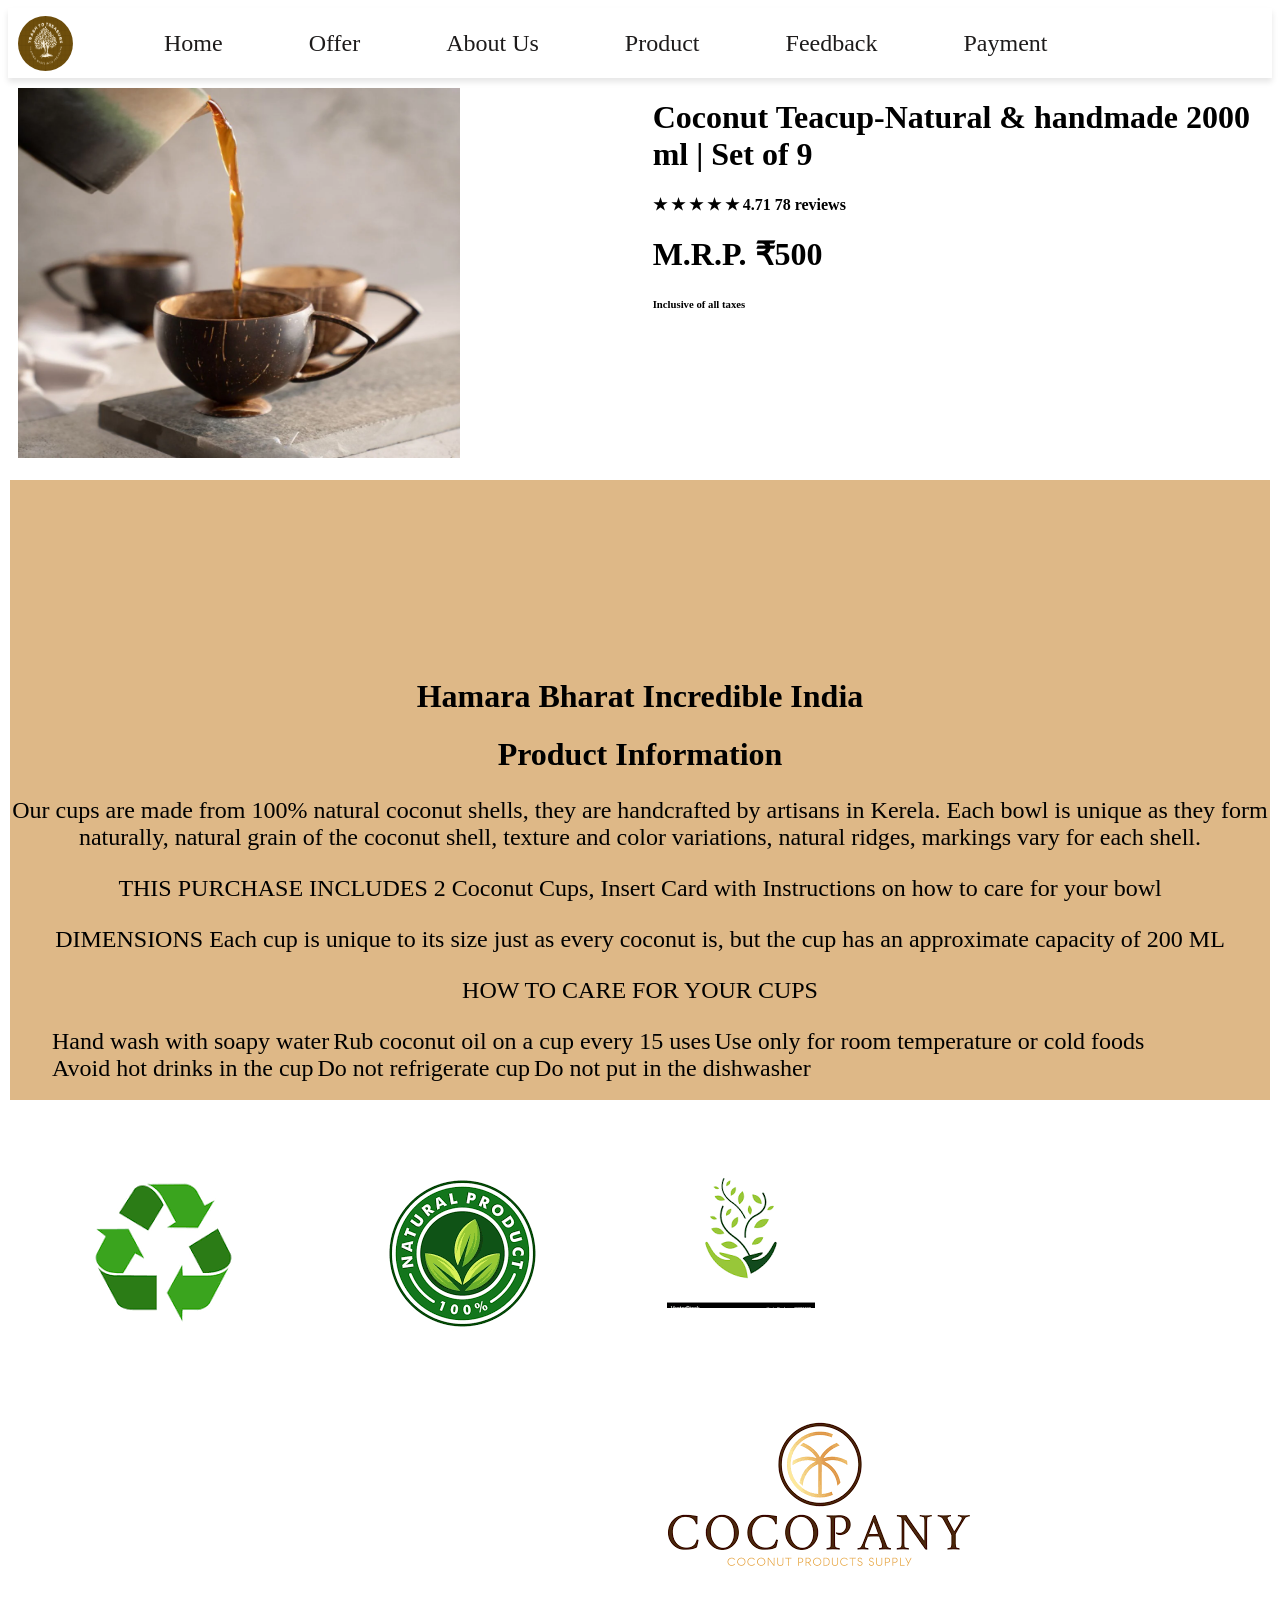
<file: prod1.html>
<!DOCTYPE html>
<html lang="en">



<head>
    <meta charset="UTF-8">
    <meta name="viewport" content="width=device-width, initial-scale=1.0">
    <title>Document</title>
</head>
<style>
    .col-1 img {
        margin: 0px 10px;
        height: 55px;
        width: 55px;
        border-radius: 50%;
        margin-top: 5px;
    }

    ul li {
        display: inline-block;

    }

    ul li a {
        text-decoration: none;
        color: #1d1b1b;
        padding: 2px 40px;
        border: 1px solid transparent;
        transition: 0.5 ease;
        font-size: x-large;
    }

    ul li a:hover {
        background-color: #1d1b1b94;
        color: #ffffff;
    }

    ul li.active a {
        background-color: #fff;
        color: #0000;

    }

    .col-2 a {
        font-size: x-large;
    }

    .col-3 {
        position: absolute;
        right: 15px;
    }

    .col-3 i {
        font-size: 30px;
        margin: 10px 20px;
    }

    cont {
        /* background-image:url(img\payment-img.jpg); */
        /* background-size:cover; */
        width: 100%;
        height: 900px;
        background-repeat: no-repeat;
    }

    nav-bar {
        height: 70px;
        width: 100%;
        display: flex;
        justify-content: flex-start;
        align-items: center;
        background-color: white;
        color: rgb(216, 33, 33);
        border-bottom: 1px #d8edf3;
        box-shadow: 0 4px 6px rgba(0, 0, 0, 0.1);

    }

    * {
        font-family: MV Boli;
    }

    .display {
        border: 2px solid red;
        height: 400px;
        border: hidden;
    }

    .container {
        width: 50%;
        height: 600px;
        float: left;
        border: 2px solid red;
        border: hidden;
    }



    .container img {
        margin: 5px;
        padding: 5px;
        width: 70%;
        height: 370px;
        box-shadow: 3px brown;


    }

    .heading {
        border: 2px solid red;
        border: hidden;
        width: 49%;
        height: 600px;
        float: right;
    }

    .desk-delivery-fee {
        margin-bottom: 8px;
    }

    .productInformation {
        background-color: burlywood;
        margin: 2px 2px 2px 2px;
        padding: 2px 2px 2px 2px;
        border: hidden;
    }

    .productInformation h1 {
        text-align: center;


    }

    .productInformation p {
        text-align: center;
        font-size: x-large;
        font-family: MV Boli;
    }

    /* goudy old style     georgia     castellar   */
    .productInformation ul li {
        font-size: x-large;
    }

    .logos img {
        float: left;
        margin: 53px 3px 30px 30px;
        padding: 24px 24px 24px 24px;
    }

    .logos1 img {
        float: left;
        margin: 15px 10px 89px 34px;
        padding: 24px 24px 24px 24px;
    }

    .logos2 img {
        float: left;
        margin: 34px 34px 34px 34px;
        padding: 24px 24px 24px 24px;
    }

    .logos3 img {
        float: left;
        margin: 34px 34px 34px 34px;
        padding: 19px 19px 19px 19px;
    }

    footer {
        text-align: center;
        padding: 20px 0;
        background: #baaeae;
        color: white;
        position: relative;
        bottom: 0;
        width: 100%;
        box-shadow: 0 -2px 5px rgba(0, 0, 0, 0.2);
    }

    input {
        color: black;
    }

    /*

    .col-1 img{
    margin: 0px 10px;
    height: 55px;
    width: 55px;
    border-radius: 50%;
    margin-top: 5px;
} 
ul li{
    display: inline-block;

}

ul li a{
    text-decoration: none;
    color: #1d1b1b;
    padding: 2px 40px;
    border: 1px solid transparent;
    transition: 0.5 ease;
    font-size: x-large;
}
ul li a:hover{
    background-color: #1d1b1b94;
        color: #ffffff;
}
ul li.active a{
    background-color: #fff;
    color: #0000;

}

.col-2 a{
    font-size:x-large;
}

.col-3{
    position: absolute;
    right: 15px;
}

.col-3 i{
    font-size:30px;
    margin: 10px 20px;
}

    /* background-image:url(img\payment-img.jpg); */
    /* background-size:cover; */
    cont {
        width: 100%;
        height: 900px;
        background-repeat: no-repeat;
    }

    nav-bar {
        height: 70px;
        width: 100%;
        display: flex;
        justify-content: flex-start;
        align-items: center;
        background-color: white;
        color: rgb(216, 33, 33);
        border-bottom: 1px #d8edf3;
        box-shadow: 0 4px 6px rgba(0, 0, 0, 0.1);

    }

    * {
        font-family: MV Boli;
    }

    .display {
        border: 2px solid red;
        height: 400px;
        border: hidden;
    }

    .container {
        width: 50%;
        height: 600px;
        float: left;
        border: 2px solid red;
        border: hidden;
    }



    .container img {
        margin: 5px;
        padding: 5px;
        width: 70%;
        height: 370px;
        box-shadow: 3px brown;


    }

    .heading {
        border: 2px solid red;
        border: hidden;
        width: 49%;
        height: 600px;
        float: right;
    }

    .desk-delivery-fee {
        margin-bottom: 8px;
    }

    .productInformation {
        background-color: burlywood;
        margin: 2px 2px 2px 2px;
        padding: 2px 2px 2px 2px;
        border: hidden;
    }

    .productInformation h1 {
        text-align: center;


    }

    .productInformation p {
        text-align: center;
        font-size: x-large;
        font-family: MV Boli;
    }

    /* goudy old style     georgia     castellar   */
    .productInformation ul li {
        font-size: x-large;
    }

    .logos img {
        float: left;
        margin: 53px 3px 30px 30px;
        padding: 24px 24px 24px 24px;
    }

    .logos1 img {
        float: left;
        margin: 15px 10px 89px 34px;
        padding: 24px 24px 24px 24px;
    }

    .logos2 img {
        float: left;
        margin: 34px 34px 34px 34px;
        padding: 24px 24px 24px 24px;
    }

    .logos3 img {
        float: left;
        margin: 34px 34px 34px 34px;
        padding: 19px 19px 19px 19px;
    }

    /*

    *{margin:0;
      padding:0;}  
    .slider{width:100%;
            height:500px;
            overflow:hidden;}  
    figure{position:relative;
            width:100%;
            animation:10s slide infinite;} 
    .slide{position:relative;
            width:50%;
            
          float:left;} 
    .slide h1{position:relative;
              font-size:3em;
               width:100%;
               text-align:center;
               margin-top:50px;
               color:white;
              text-shadow:1px 1px 2px black;}
    .slide img{width:50%;
               height:50%;}            */
</style>



</style>

<body>
    <div class="cont">
        <nav-bar>
            <div class=" col-1">
                <a href="index.html">
                    <img src="img/logo.png"></a>

            </div>
            <div class="col-2">
                <ul>
                    <li><a href="index.html">Home</a></li>
                    <li><a href="offer2.html">Offer</a></li>
                    <li><a href="Aboutus.html">About Us</a></li>
                    <!-- <li><a href="Coconut_shell.html">Product</a></li> -->

                    <li><a href="Coconut_shell.html">Product</a></li>

                    <li><a href="feedback.html">Feedback</a></li>
                    <li><a href="payment.html">Payment</a></li>
                </ul>
            </div>
            <div class="col-3">
                <i class="fa-solid fa-magnifying-glass" style="color: #ffffff;"></i>
                <i class="fa-solid fa-bag-shopping" style="color: #ffffff;"></i>
                <i class="fa-regular fa-user" style="color: #ffffff;"></i>

            </div>
        </nav-bar>
    </div>
    <div class="display">
        <div class="container">
            <img class="mySlides" src="img/27.webp" alt="">
        </div>

        <div class="heading">
            <h1>Coconut Teacup-Natural & handmade 2000 ml | Set of 9</h1>
            <h4>&#9733 &#9733 &#9733 &#9733 &#9733 4.71 78 reviews</h4>
            <h1>M.R.P. ₹500</h1>
            <h6>Inclusive of all taxes</h6>
        </div>
    </div>
    <div class="productInformation">
        <h1>Hamara Bharat Incredible India</h1>
        <h1>Product Information</h1>
        <p>Our cups are made from 100% natural coconut shells, they
            are handcrafted by artisans in Kerela. Each bowl is unique as they form naturally,
            natural grain of the coconut shell, texture and color variations,
            natural ridges, markings vary for each shell.
        </p>

        <p>THIS PURCHASE INCLUDES 2 Coconut Cups, Insert Card with Instructions
            on how to care for your bowl
        </p>
        <p>DIMENSIONS Each cup is unique to its size just as every coconut is, but the cup has an approximate capacity
            of 200 ML

        </p>

        <p>HOW TO CARE FOR YOUR CUPS</p>
        <ul>
            <li>Hand wash with soapy water</li>
            <li>Rub coconut oil on a cup every 15 uses</li>
            <li>Use only for room temperature or cold foods</li>
            <li>Avoid hot drinks in the cup</li>
            <li>Do not refrigerate cup</li>
            <li>Do not put in the dishwasher</li>
        </ul>


    </div>

    <!--displaying icons ...-->


    <!--ligo ss-->
    <div class="logos" style="align-items:baseline;">
        <img src="img/download (1).png" alt="">
    </div>
    <div class="logos1" style="align-items:baseline;">
        <img src="img/download (3).png" alt="">
    </div>
    <div class="logos2" style="align-items:baseline;">
        <img src="img/download.png" alt="">
    </div>
    <div class="logos3" style="align-items:baseline;">
        <img src="img/coco.png" alt="">
    </div>





    <!-- <div class="review">
        <h3>Customer Reviews</h3>
        <h1 color=""> &#9733  &#9733  &#9733  &#9733  &#9733</h1>
        <i></i> -->





    <!--div class="btnWrap pdpDelLocation">
        <span class="pbtn delLocation"></span>
        </div-->








    <!--div class="slider">
        <figure>
            <div class="slide">
                <h1>dfdfd</h1>
                <img src="images/27.webp" alt="">
            </div>
            <div class="slide">
                <h1>dfdfd</h1>
                <img src="images/5c30.jpg" alt="">
            </div>
            <div class="slide">
                <h1>dfdfd</h1>
                <img src="images/51m.jpg" alt="">
            </div>
            <div class="slide">
                <h1>dfdfd</h1>
                <img src="images/123_1_620x.webp" alt="">
            </div>
            <div class="slide">
                <h1>dfdfd</h1>
                <img src="images/CCHD03XX02-min-optimized.webp" alt="">
            </div>
        </figure>
    </div> -->
</body>


</html>
</file>
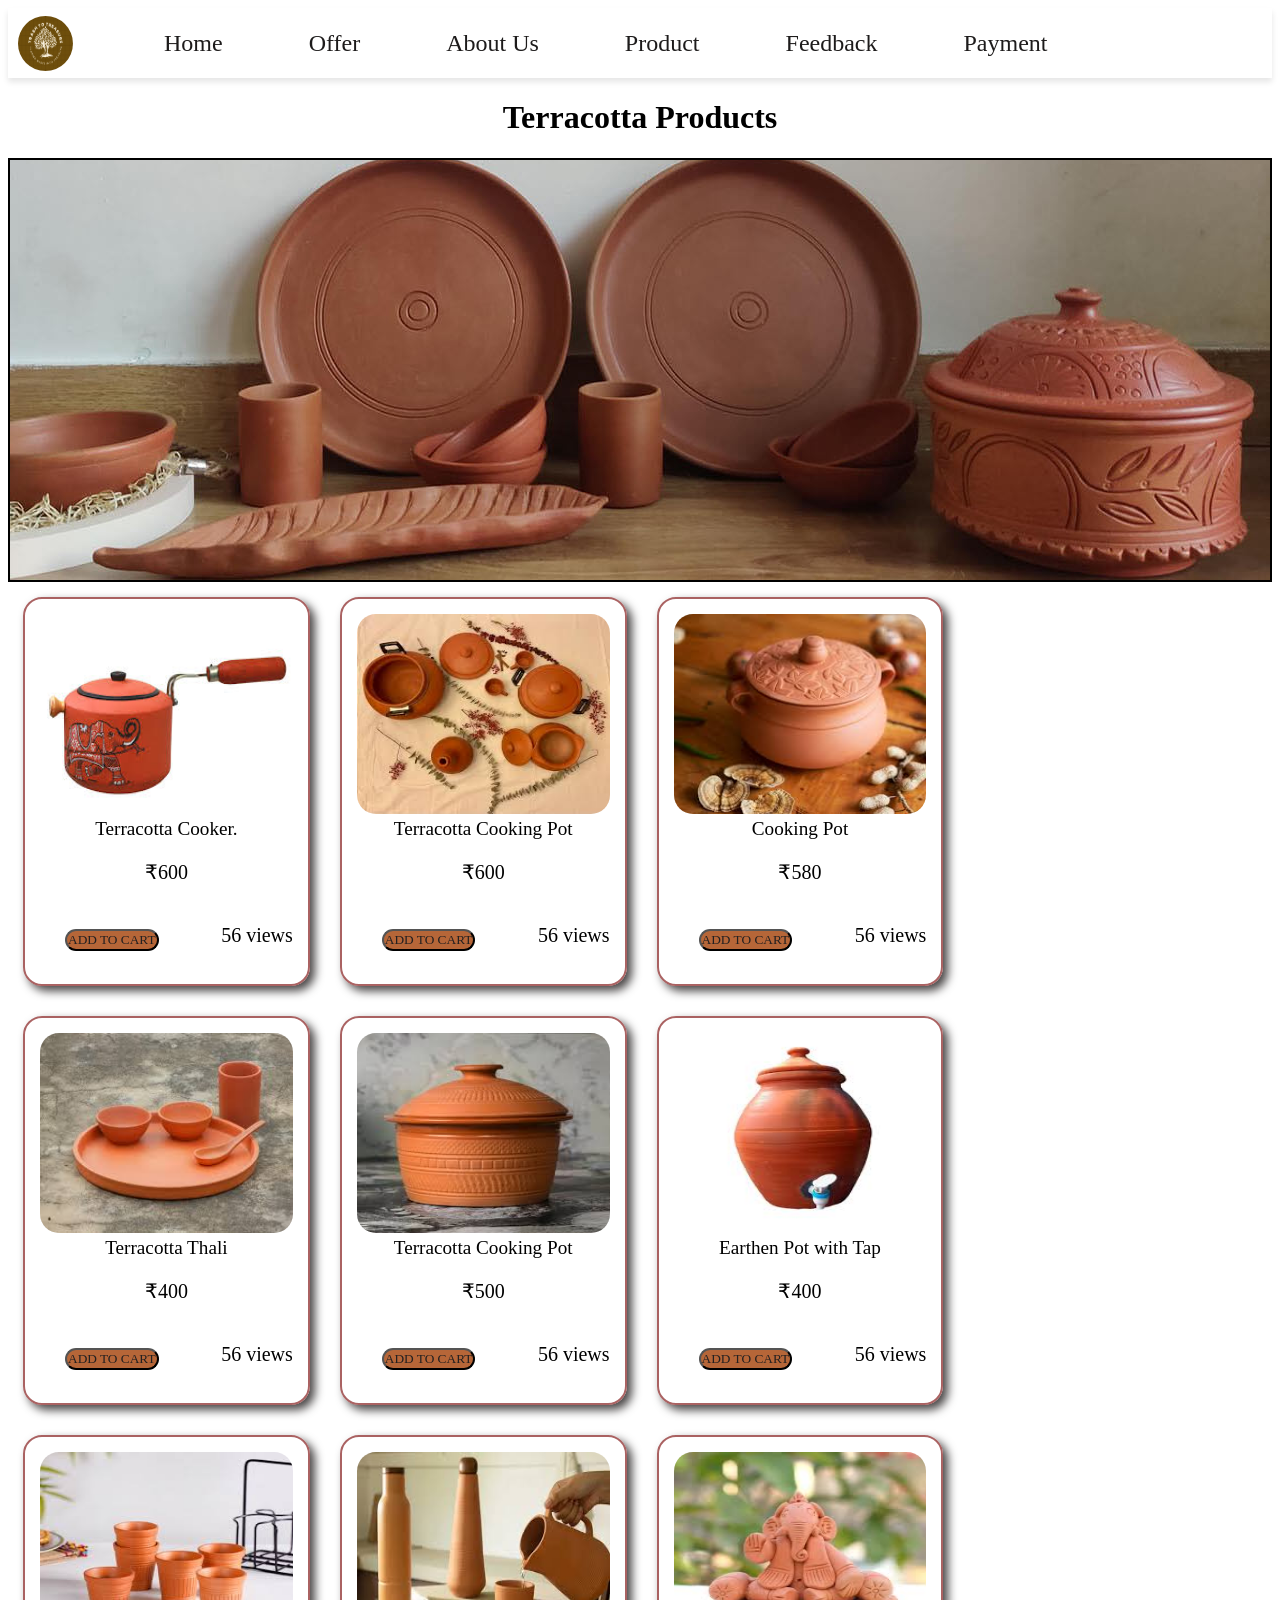
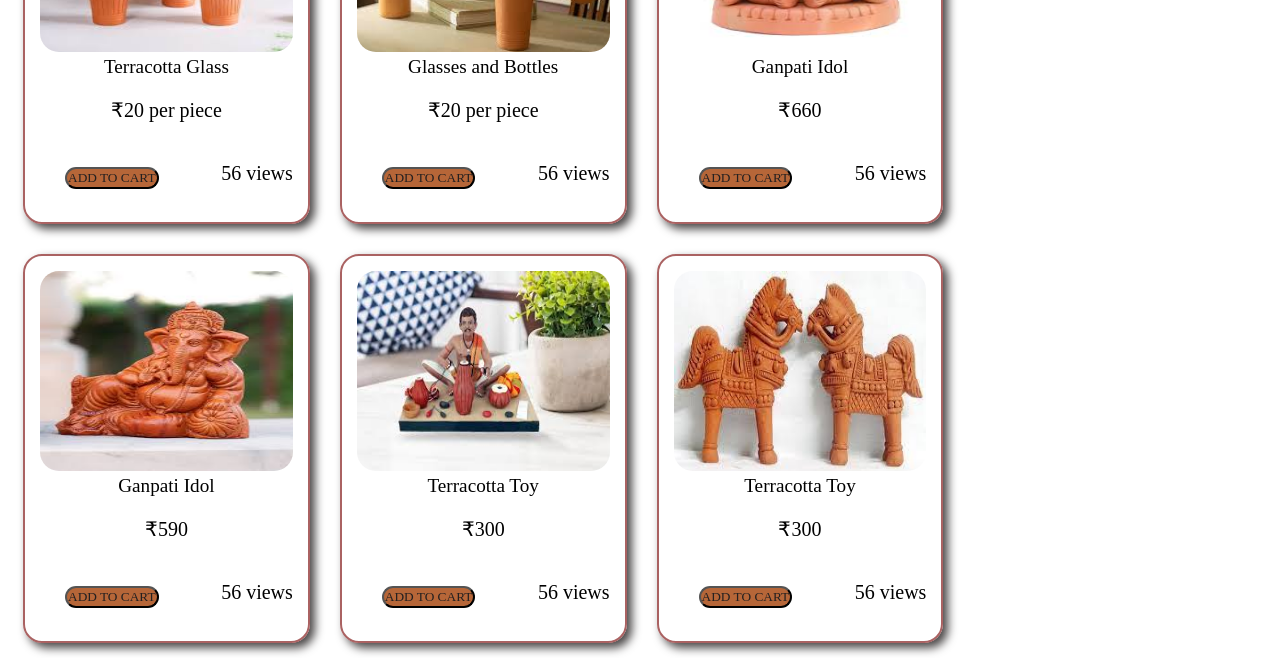
<file: tarakota.html>
<!DOCTYPE html>
<html lang="en">

<head>
  <meta charset="UTF-8">
  <meta name="viewport" content="width=device-width, initial-scale=1.0">
  <title>Document</title>
  <style>
    .col-1 img {
      margin: 0px 10px;
      height: 55px;
      width: 55px;
      border-radius: 50%;
      margin-top: 5px;
    }

    ul li {
      display: inline-block;

    }

    ul li a {
      text-decoration: none;
      color: #1d1b1b;
      padding: 2px 40px;
      border: 1px solid transparent;
      transition: 0.5 ease;
      font-size: x-large;
    }

    ul li a:hover {
      background-color: #1d1b1b94;
      color: #ffffff;
    }

    ul li.active a {
      background-color: #fff;
      color: #0000;

    }

    .col-2 a {
      font-size: x-large;
    }

    .col-3 {
      position: absolute;
      right: 15px;
    }

    .col-3 i {
      font-size: 30px;
      margin: 10px 20px;
    }

    cont {
      /* background-image:url(img\payment-img.jpg); */
      /* background-size:cover; */
      width: 100%;
      height: 900px;
      background-repeat: no-repeat;
    }

    nav-bar {
      height: 70px;
      width: 100%;
      display: flex;
      justify-content: flex-start;
      align-items: center;
      background-color: white;
      color: rgb(216, 33, 33);
      border-bottom: 1px #d8edf3;
      box-shadow: 0 4px 6px rgba(0, 0, 0, 0.1);

    }

    * {
      font-family: MV Boli;
    }

    h1 {
      text-align: center;
    }

    .tara {
      height: 420px;
      border: 2px solid black;
      background-image: url(img/terracottapic.jpg);
      background-repeat: repeat-x;
      background-position: right 60%;
    }

    .container {
      border: 2px solid rgb(114, 98, 98);
      border: hidden;
      height: 1300px;
    }

    .image-container {
      border: 2px solid rgb(170, 98, 98);
      width: 20%;
      height: 355px;
      float: left;
      margin: 15px;
      padding: 15px;
      border-radius: 19px;
      box-shadow: 5px 5px 10px rgb(73, 70, 70);

    }

    .image-container img {
      width: 100%;
      height: 200px;
      border-radius: 19px;
    }

    .image-container figcaption {
      font-size: larger;
      text-align: center;
    }

    .image-container button {
      border-radius: 15px;


      color: rgb(36, 32, 32);
      background-color: rgb(182, 102, 56);
      position: absolute;
      margin: 25px;
      padding: 1px;

    }

    .image-container p {
      font-size: 20px;
      text-align: center;
    }

    .left button {
      float: left;
    }

    .right p {
      float: right;
    }

    /* .logos img{float:left;
             margin:53px 30px 30px 30px;
            padding:24px 24px 24px 24px;}
 .logos1 img{float:left;
    margin:15px 10px 89px 34px;
    padding:24px 24px 24px 24px;
} 
 
.logos3 img{float:left;
    margin:34px 34px 34px 34px;
    padding:24px 24px 24px 24px;} */
  </style>
</head>

<body>
  <div class="cont">
    <nav-bar>
      <div class=" col-1">
        <img src="img\logo.png">
      </div>
      <div class="col-2">
        <ul>
          <li><a href="index.html">Home</a></li>
          <li><a href="offer2.html">Offer</a></li>
          <li><a href="Aboutus.html">About Us</a></li>
          <li><a href="Coconut_shell.html">Product</a></li>
          <li><a href="feedback.html">Feedback</a></li>
          <li><a href="payment.html">Payment</a></li>
        </ul>
      </div>
      <div class="col-3">
        <i class="fa-solid fa-magnifying-glass" style="color: #ffffff;"></i>
        <i class="fa-solid fa-bag-shopping" style="color: #ffffff;"></i>
        <i class="fa-regular fa-user" style="color: #ffffff;"></i>


      </div>
    </nav-bar>
  </div>
  <h1>Terracotta Products</h1>
  <div class="tara">

    <!-- <img src="images/terracottapic.jpg" alt=""> -->
  </div>


  <div class="container">
    <div class="image-container">
      <a href="prod1.html">
        <img src="img/cooker.jfif" alt="Description of the image">
      </a>
      <figcaption>Terracotta Cooker.</figcaption>
      <p>₹600</p>
      <div class="left">
        <button>ADD TO CART</button>
      </div>
      <div class="right">
        <p>56 views</p>
      </div>
    </div>

    <div class="image-container">
      <a href="prod1.html">
        <img src="img/utensils.jfif" alt="Description of the image">
      </a>
      <figcaption>Terracotta Cooking Pot</figcaption>
      <p>₹600</p>
      <div class="left">
        <button>ADD TO CART</button>
      </div>
      <div class="right">
        <p>56 views</p>
      </div>
    </div>


    <div class="image-container">
      <a href="prod1.html">
        <img src="img/download (3).jfif" alt="Description of the image">
      </a>
      <figcaption>Cooking Pot</figcaption>
      <p>₹580</p>
      <div class="left">
        <button>ADD TO CART</button>
      </div>
      <div class="right">
        <p>56 views</p>
      </div>
    </div>

    <div class="image-container">
      <a href="prod1.html">
        <img src="img/plate.jfif" alt="Description of the image">
      </a>
      <figcaption>Terracotta Thali</figcaption>
      <p>₹400</p>
      <div class="left">
        <button>ADD TO CART</button>
      </div>
      <div class="right">
        <p>56 views</p>
      </div>
    </div>
    <div class="image-container">
      <a href="prod1.html">
        <img src="img/utensilss.jfif" alt="Description of the image">
      </a>
      <figcaption>Terracotta Cooking Pot</figcaption>
      <p>₹500</p>
      <div class="left">
        <button>ADD TO CART</button>
      </div>
      <div class="right">
        <p>56 views</p>
      </div>
    </div>
    <div class="image-container">
      <a href="prod1.html">
        <img src="img/aircooler.jfif" alt="Description of the image">
      </a>
      <figcaption>Earthen Pot with Tap</figcaption>
      <p>₹400</p>
      <div class="left">
        <button>ADD TO CART</button>
      </div>
      <div class="right">
        <p>56 views</p>
      </div>
    </div>
    <div class="image-container">
      <a href="prod1.html">
        <img src="img/glass.jfif" alt="Description of the image">
      </a>
      <figcaption>Terracotta Glass</figcaption>
      <p>₹20 per piece</p>
      <div class="left">
        <button>ADD TO CART</button>
      </div>
      <div class="right">
        <p>56 views</p>
      </div>
    </div>
    <div class="image-container">
      <a href="prod1.html">
        <img src="img/bottle.jfif" alt="Description of the image">
      </a>
      <figcaption>Glasses and Bottles</figcaption>
      <p>₹20 per piece</p>
      <div class="left">
        <button>ADD TO CART</button>
      </div>
      <div class="right">
        <p>56 views</p>
      </div>
    </div>
    <div class="image-container">
      <a href="prod1.html">
        <img src="img/idol (4).jfif" alt="Description of the image">
      </a>
      <figcaption>Ganpati Idol </figcaption>
      <p>₹660</p>
      <div class="left">
        <button>ADD TO CART</button>
      </div>
      <div class="right">
        <p>56 views</p>
      </div>

    </div>
    <div class="image-container">
      <a href="prod1.html">
        <img src="img/idol (5).jfif" alt="Description of the image">
      </a>
      <figcaption>Ganpati Idol</figcaption>
      <p>₹590</p>
      <div class="left">
        <button>ADD TO CART</button>
      </div>
      <div class="right">
        <p>56 views</p>
      </div>
    </div>
    <div class="image-container">
      <a href="prod1.html">
        <img src="img/toy (3).jfif" alt="Description of the image">
      </a>
      <figcaption>Terracotta Toy</figcaption>
      <p>₹300</p>
      <div class="left">
        <button>ADD TO CART</button>
      </div>
      <div class="right">
        <p>56 views</p>
      </div>
    </div>
    <div class="image-container">
      <a href="prod1.html">
        <img src="img/toy (6).jfif" alt="Description of the image">
      </a>
      <figcaption>Terracotta Toy</figcaption>
      <p>₹300</p>
      <div class="left">
        <button>ADD TO CART</button>
      </div>
      <div class="right">
        <p>56 views</p>
      </div>
    </div>


  </div>
  <!--logo section here,,,-->



  <!-- <div class="logos" >
    <img src="images/download (1).png" alt="">
  </div>    
  <div class="logos1">
    <img src="images/download (3).png" alt="">
  </div>    
  
  <div class="logos3" >
    <img src="images/terlog.jfif" alt="">
  </div>  -->

</body>

</html>
</file>
<file: style.css>
* {
     margin: 0px;
     padding: 0px;
     font-family: MV Boli;
 }

 .cont {
     background-image: url(img/whimsical-miniature.avif);
     background-size: cover;
     width: 100%;
     height: 900px;
     background-repeat: no-repeat;
 }





 .cont a {
     font-size: medium;
 }

 nav {
     height: 70px;
     width: 100%;
     display: flex;
     justify-content: flex-start;
     align-items: center;
     background-color: rgba(0, 255, 255, 0);
     color: black;
     border-bottom: 1px #d8edf3;
 }

 .section {
     position: absolute;
     bottom: 70px;
     left: 10px;
     height: 150px;
     width: 100%;
     /*border: 2px solid red;*/
     color: #000000;

 }

 .section p {
     position: absolute;
     bottom: 100px;
     left: 10px;
     font-size: 20px;

 }

 .section button {
     text-decoration-line: none;

 }

 .section button {
     position: absolute;
     bottom: 10px;
     left: 30px;
     font-size: 20px;
     padding: 15px 30px;
     border-radius: 0px;
     border: none;
 }

 /* button :hover {
     background-color: #1d1b1b94;
     color: #ffffff;
 } */


 .col-1 img {
     margin: 19px;
 }


 .col-1 img {
     margin: 19%;
     padding: 15px;
     height: 110px;
     width: 90%;
     border-radius: 50%;
     opacity: 5px;


 }


 ul li {
     display: inline-block;

 }

 ul li a {
     text-decoration: none;
     color: #e1d5d5;
 }

 ul li a {
     text-decoration: none;
     color: #1d1b1b;
     padding: 2px 40px;
     border: 1px solid transparent;
     transition: 0.5 ease;
     font-size: x-large;
 }

 ul li a:hover {
     background-color: #1d1b1b94;
     color: #ffffff;
 }

 ul li a:hover {
     background-color: #1d1b1b94;
     color: #ffffff;
 }

 ul li.active a {
     background-color: #fff;
     color: #0000;

 }

 .col-2 ul a {
     font-size: x-large;
     margin: 10px;
     padding: 20px;

 }

 .col-2 a {
     font-size: x-large;
 }

 .col-3 {
     position: absolute;
     right: 15px;
 }

 /* .col-3 i {
     font-size: 25px;
     margin: 10px 20px;
 }

 .card-container {
     display: flex;

     justify-content: space-around;
 } */

 .col-3 i {
     font-size: 25px;
     margin: 10px 20px;
 }

 .card-container {
     display: flex;

     justify-content: space-around;
     gap: 20px;
     padding: 50px;
 }

 .card {
     position: relative;
     width: 450px;
     height: 550px;
     overflow: hidden;
     border-radius: 10px;
 }

 .card img {
     width: 100%;
     height: 100%;
     object-fit: cover;
     transition: 0.3s ease;
 }

 .overlay {
     position: absolute;
     bottom: 0;
     width: 100%;
     height: 100%;
     background: linear-gradient(to top, rgba(0, 0, 0, 0.7), transparent);
     display: flex;
     flex-direction: column;
     justify-content: flex-end;
     align-items: center;
     color: white;
     padding: 30px;
 }

 .overlay h3 {
     font-size: 20px;
     margin-bottom: 5px;
 }

 .overlay p {
     font-size: 14px;
     margin-bottom: 15px;
 }

 .section .mybutton {
     border: #1b1919;
     border-radius: 20px;
 }

 .mybutton a:hover {
     color: rgb(122, 113, 113);
 }

 a {
     text-decoration: solid;


     color: rgb(7, 6, 6);
 }

 .button {
     padding: 10px 20px;
     background: rgb(243, 236, 236);
 }

 .button {
     padding: 10px 20px;
     background: white;
     color: black;
     border: none;
     font-size: 14px;
     text-transform: uppercase;
     font-weight: bold;
     cursor: pointer;
     border-radius: 5px;
     transition: 0.3s ease;
 }

 .button:hover {
     background: black;
     color: white;
 }




 .row2 {
     padding: 30px 0px;
     display: flex;
     justify-content: space-evenly;
     align-items: center;
     margin: 10px 0px;
 }

 .shop-now h2 {
     font-size: x-large;
     margin-bottom: 20px;
     text-align: center;
     color: #1f0707;

 }

 .product-slider {
     display: flex;
     align-items: center;
     justify-content: center;
     position: relative;
     max-width: 100%;
 }

 .product-container {
     display: flex;
     overflow: hidden;
     width: 80%;
     justify-content: center;
     background-color: #cde0e6;

 }

 .product {
     background: rgb(126, 95, 95);
     margin: 10px;
     padding: 25px;
     border-radius: 10px;
     text-align: center;
     min-width: 250px;
     transition: 0.5s;
     background-color: #e7dadaf3;

 }

 .product img {

     border-radius: 10px;
 }

 .product h3 {
     color: #201f1c;
 }

 .rating {
     color: #f5c518;
     font-size: 14px;
 }

 .price {
     font-size: 16px;
     font-weight: bold;
     margin: 5px 0;
 }

 .price {
     color: #1b1b1a;
 }

 .quantity {
     display: flex;
     align-items: center;
     justify-content: center;
     margin: 10px 0;
 }

 .quantity button {
     background-color: #ad9b9b;
 }

 .quantity button {
     background-color: #ddd;
     border: none;
     padding: 5px 10px;
     cursor: pointer;
 }

 .quantity span {
     padding: 0 10px;
     font-size: 16px;
     color: #1b1b1a;
 }

 .quantity span {
     padding: 0 10px;
     font-size: 16px;
 }

 .add-to-cart {
     background-color: yellow;
     border: none;
     padding: 10px;
     font-size: 16px;
     cursor: pointer;
     width: 100%;
 }

 .prev .next {
     background-color: black;
     color: white;
     border: none;
     padding: 10px;
     font-size: 20px;
     cursor: pointer;
     border-radius: 50%;
     position: absolute;
 }

 .prev {
     left: 0;
 }

 .next {
     right: 0;
 }

 body {
     font-family: 'Poppins', sans-serif;
     margin: 0;
     padding: 0;
     background: #f5f5f5;
 }

 .footer-column {
     flex: 1;
     min-width: 200px;
     margin-bottom: 1rem;
 }

 .footer-column h3 {
     font-size: 1.125rem;
     font-weight: 600;
     margin-bottom: 0.5rem;
 }

 .footer-column .underline {
     width: 2.5rem;
     height: 0.25rem;
     background-color: #ec4899;
     margin-bottom: 1rem;
 }

 .footer-column ul {
     list-style: none;
     padding: 0;
 }

 .footer-column ul li {
     margin-bottom: 0.5rem;
 }

 .footer-column ul li a {
     color: #090a0a;
     text-decoration: none;
     transition: color 0.3s;
 }

 .footer-column ul li a:hover {
     color: white;
 }

 .social-icons {
     display: flex;
     gap: 1rem;
 }

 .social-icons a {
     color: #9ca3af;
     font-size: 1.25rem;
     transition: color 0.3s;
 }

 .social-icons a:hover {
     color: white;
 }








 /* footer style starts */
 footer {
     text-align: center;
     padding: 20px 0;
     background: #baaeae;
     color: white;
     position: relative;
     bottom: 0;
     width: 100%;
     box-shadow: 0 -2px 5px rgba(0, 0, 0, 0.2);
 }

 input {
     color: black;
 }

 .footer-container {
     justify-content: space-between;
     flex-wrap: wrap;
     width: auto;
     height: 200px;
     padding: 20px;
     border: 2px solid white;
     margin: 20px auto;

 }

 .footer-column {
     flex: 1;
     width: 900px;
     height: 200px;
     text-align: left;
     /* border: 2px solid red; */


 }

 .footer-column img {
     margin-left: 70px;
     margin-top: 90px;
     border-radius: 50%;

 }

 .footer-column h3 {
     font-weight: 600;
     font-size: 16px;
     margin-bottom: 20px;
 }

 .footer-column ul li {
     margin-bottom: 10px;
     color: #0f0f0f;
 }

 .footer-column ul li a {
     text-decoration: none;
     color: #201f1f;
     font-size: medium;
     margin-left: 0px;
     /* border: 2px solid red; */
     /* padding: 1px; */

 }

 .footer-column ul li a:hover {
     color: #000;
 }

 .social-icons a {
     margin: 0 10px;
     color: #555;
     font-size: 20px;
     text-decoration: none;
 }

 .social-icons a:hover {
     color: #000;
 }

 .footer-bottom {
     margin-top: 40px;
     font-size: 12px;
     color: #555;

 }

 /*.image img{
    height:175px;
    width: 10%;
    padding-left: 10px;
    border-radius: 50%;
    float: left;
    margin-left: 5px;
}
.col-4 h5{
    letter-spacing: 2px;
}
.col-4 ul li{
    display: flex;
}
.col-4 ul li a{
    font-size: small;
    font-family: MV Boli;
}

.col-5 h5{
    letter-spacing: 2px;
}
.col-5 ul li{
    display: flex;
}
.col-5 ul li a{
    font-size: small;
    font-family: MV Boli;

}/*
</file>
